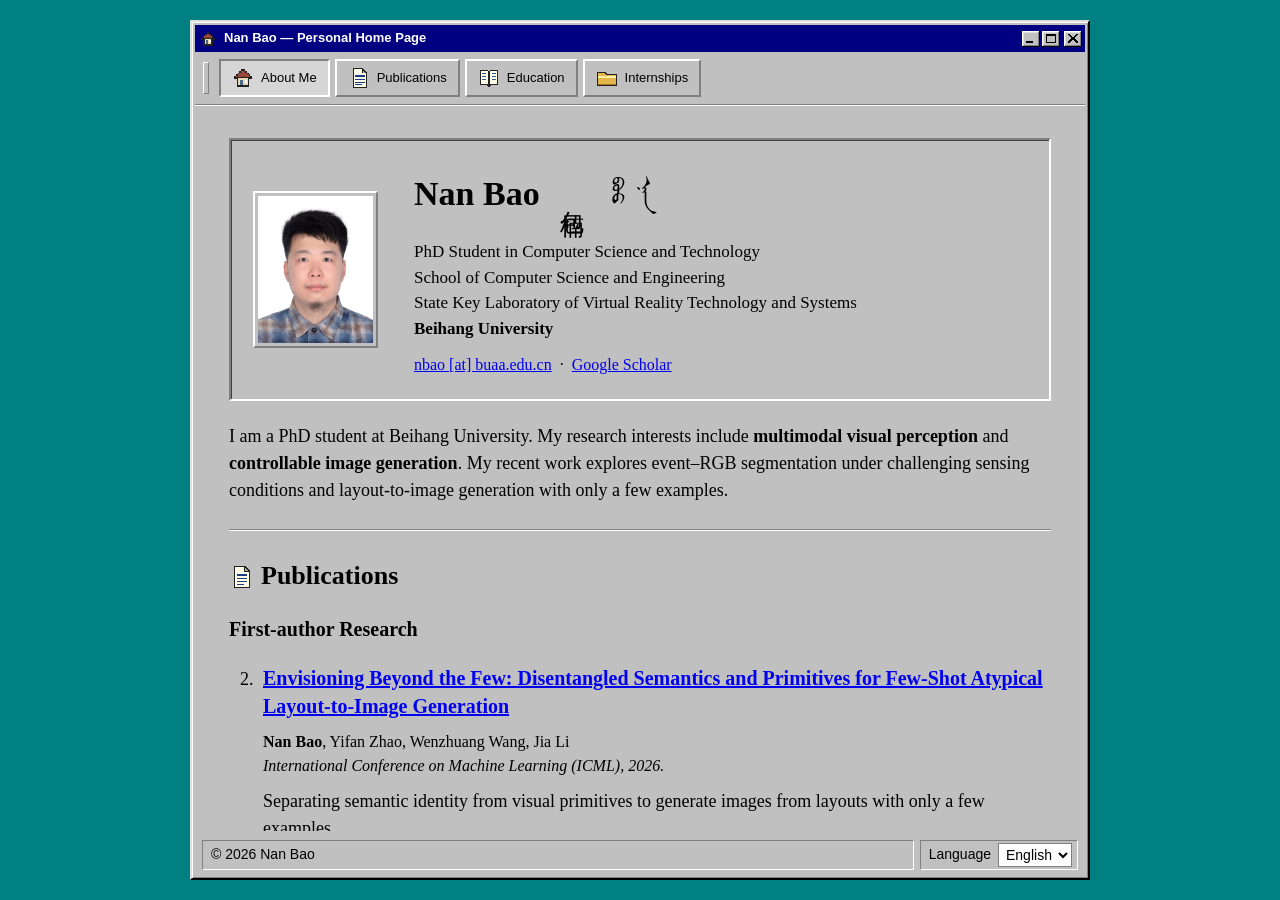
<file: index.html>
﻿<!doctype html>
<html lang="en">
<head>
<meta charset="utf-8">
<meta name="viewport" content="width=device-width, initial-scale=1">
<meta name="description" content="Nan Bao — computer vision research at Beihang University.">
<title>Nan Bao — Personal Home Page</title>
<link rel="icon" href="fav.ico">
<link rel="stylesheet" href="assets/site.css">
<link rel="stylesheet" href="assets/window.css">
<script src="assets/site.js" defer>
</script>
<link rel="canonical" href="https://about.nbao.tw/">
<link rel="alternate" hreflang="en" href="https://about.nbao.tw/">
<link rel="alternate" hreflang="zh-Hant" href="https://about.nbao.tw/zh/">
<link rel="alternate" hreflang="x-default" href="https://about.nbao.tw/">
</head>
<body id="top" class="is-horizontal">
<a class="skip-link" href="#about">Skip to content</a>
<svg xmlns="http://www.w3.org/2000/svg" class="icon-defs" aria-hidden="true">
<defs>
<symbol id="i-home" viewBox="0 0 24 24">
<path fill="#222" d="M2 10h2V8h2V6h2V4h2V2h4v2h2v2h2v2h2v2h2v3h-3v9H5v-9H2z"/>
<path fill="#98483b" d="M4 10h2V8h2V6h2V4h4v2h2v2h2v2h2v1H4z"/>
<path fill="#e8dbb5" d="M7 12h10v8H7z"/>
<path fill="#476b89" d="M9 14h3v6H9z"/>
<path fill="#fff" d="M14 14h2v3h-2z"/>
</symbol>
<symbol id="i-paper" viewBox="0 0 24 24">
<path fill="#222" d="M5 1h11l5 5v17H5z"/>
<path fill="#fffde8" d="M6 2h9v5h5v15H6z"/>
<path fill="#a8a8a8" d="M16 3v3h3z"/>
<path fill="#173d82" d="M8 9h10v2H8zm0 4h10v1H8zm0 3h10v1H8zm0 3h7v1H8z"/>
</symbol>
<symbol id="i-book" viewBox="0 0 24 24">
<path fill="#222" d="M2 3h8l2 2 2-2h8v17h-8l-2 2-2-2H2z"/>
<path fill="#fffde8" d="M3 4h7l1 1v14l-1-1H3zm11 0h7v14h-7l-1 1V5z"/>
<path fill="#315d91" d="M4 7h5v1H4zm0 3h5v1H4zm0 3h5v1H4zm11-6h5v1h-5zm0 3h5v1h-5zm0 3h5v1h-5z"/>
</symbol>
<symbol id="i-folder" viewBox="0 0 24 24">
<path fill="#222" d="M1 5h9l3 3h10v13H1z"/>
<path fill="#e3b64b" d="M2 6h7l3 3h10v11H2z"/>
<path fill="#fff0a0" d="M2 10h20v2H2z"/>
<path fill="#a27323" d="M2 19h20v1H2z"/>
</symbol>
<symbol id="i-mail" viewBox="0 0 24 24">
<path fill="#222" d="M1 5h22v15H1z"/>
<path fill="#fffde8" d="M2 6h20v13H2z"/>
<path fill="none" stroke="#666" d="m2 6 10 8L22 6M2 19l7-7m13 7-7-7"/>
<path fill="#c54b36" d="M18 7h3v4h-3z"/>
</symbol>
</defs>
</svg>
<div class="closed-state" hidden>
<p>Your browser kept this tab open.</p>
<button class="reopen-link" type="button">Reopen home page</button>
</div>
<section class="desktop-toy" aria-labelledby="toy-title" hidden>
<div class="titlebar">
<span id="toy-title">After Hours — Signal Recovery</span>
</div>
<div class="toy-content">
<p>Make every pixel green. Each click flips that pixel and its four neighbors.</p>
<div class="signal-board" role="group" aria-label="Signal recovery puzzle">
</div>
<div class="toy-status">
<span class="toy-moves">Moves: 0</span>
<span>4 × 4</span>
</div>
<div class="toy-actions">
<button class="task-button toy-reset" type="button">Reset</button>
<button class="task-button toy-new" type="button">New puzzle</button>
<button class="task-button toy-return" type="button">Restore window</button>
</div>
<p class="toy-result" role="status" aria-live="polite">
</p>
</div>
</section>
<div class="window" id="window">
<div class="titlebar">
<svg class="icon" aria-hidden="true">
<use href="#i-home">
</use>
</svg>
<span class="window-title">Nan Bao — Personal Home Page</span>
<div class="window-controls">
<button class="title-control minimize-window" type="button" title="Minimize" aria-label="Minimize home page">
<span class="control-glyph minimize-glyph" aria-hidden="true">
</span>
</button>
<button class="expand" type="button" aria-label="Maximize window" title="Maximize window" aria-pressed="false">
<span class="maximize-icon" aria-hidden="true">
</span>
</button>
<button class="title-control close-window" type="button" title="Close tab" aria-label="Close current browser tab">
<svg class="control-glyph close-glyph" viewBox="0 0 10 9" aria-hidden="true" shape-rendering="crispEdges">
<path fill="black" d="M0 0h2v1h1v1h1v1h2V2h1V1h1V0h2v1H9v1H8v1H7v2h1v1h1v1h1v2H8V8H7V7H6V6H4v1H3v1H2v1H0V7h1V6h1V5h1V3H2V2H1V1H0z"/>
</svg>
</button>
</div>
</div>
<nav aria-label="Page contents">
<a href="#about">
<svg class="icon" aria-hidden="true">
<use href="#i-home">
</use>
</svg>About Me</a>
<a href="#publications">
<svg class="icon" aria-hidden="true">
<use href="#i-paper">
</use>
</svg>Publications</a>
<a href="#education">
<svg class="icon" aria-hidden="true">
<use href="#i-book">
</use>
</svg>Education</a>
<a href="#experience">
<svg class="icon" aria-hidden="true">
<use href="#i-folder">
</use>
</svg>Internships</a>
</nav>
<div class="document">
<header id="about" class="masthead" aria-label="About Nan Bao">
<div class="profile">
<img class="portrait" src="images/portrait.jpg" alt="Nan Bao" width="150" height="188">
<div class="profile-info">
<div class="name">
<h1>Nan Bao</h1>
<span class="chinese" lang="zh-Hant">包楠</span>
<span class="mongolian" lang="mn-Mong">ᠪᠣᠣ ᠨᠠᠨ</span>
</div>

<p class="affiliation">PhD Student in Computer Science and Technology<br>School of Computer Science and Engineering<br>State Key Laboratory of Virtual Reality Technology and Systems<br>
<b>Beihang University</b>
</p>
<p class="contact-links">
<a href="#contact-email" data-email-user="nbao" data-email-domain="buaa.edu.cn">nbao [at] buaa.edu.cn</a> &nbsp;·&nbsp; <a href="https://scholar.google.com/citations?user=44MDFE8AAAAJ&amp;hl=en">Google Scholar</a>
</p>
</div>
</div>
<p class="intro">I am a PhD student at Beihang University. My research interests include <b>multimodal visual perception</b> and <b>controllable image generation</b>. My recent work explores event–RGB segmentation under challenging sensing conditions and layout-to-image generation with only a few examples.</p>
</header>
<hr>
<main>

<section id="publications" aria-labelledby="pub-heading">
<h2 id="pub-heading">
<svg class="icon" aria-hidden="true">
<use href="#i-paper">
</use>
</svg>Publications</h2>
<h3 class="research-group-title" id="first-author-heading">First-author Research</h3>
<ol class="papers" reversed>
<li>
<article>
<h3>
<a href="https://arxiv.org/abs/2605.31266">Envisioning Beyond the Few: Disentangled Semantics and Primitives for Few-Shot Atypical Layout-to-Image Generation</a>
</h3>
<p class="authors">
<b>Nan Bao</b>, Yifan Zhao, Wenzhuang Wang, Jia Li<br>
<i>International Conference on Machine Learning (ICML), 2026.</i>
</p>
<p class="description">Separating semantic identity from visual primitives to generate images from layouts with only a few examples.</p>
<p class="paper-links">[ <a href="https://arxiv.org/pdf/2605.31266">Paper</a> | <a href="https://github.com/iCVTEAM/DSP">Code</a> ]</p>
</article>
</li>
<li>
<article>
<h3>
<a href="https://arxiv.org/abs/2511.08269">Re-Coding for Uncertainties: Edge-Awareness Semantic Concordance for Resilient Event-RGB Segmentation</a>
</h3>
<p class="authors">
<b>Nan Bao</b>, Yifan Zhao, Lin Zhu, Jia Li<br>
<i>Advances in Neural Information Processing Systems (NeurIPS), 2025.</i>
</p>
<p class="description">Aligning event and RGB features through shared edge cues for resilient semantic segmentation in difficult conditions.</p>
<p class="paper-links">[ <a href="https://arxiv.org/pdf/2511.08269">Paper</a> | <a href="https://github.com/iCVTEAM/ESC">Code &amp; Datasets</a> ]</p>
</article>
</li>
</ol>
<div class="collaborative-group-horizontal" role="group" aria-labelledby="collaborative-heading">
<h3 class="research-group-title" id="collaborative-heading">Collaborative Research</h3>
<ol class="papers collaborative-papers" reversed>
<li>
<article>
<h3 lang="en">
<a href="https://arxiv.org/abs/2601.15475">Seeing through Light and Darkness: Sensor-Physics Grounded Deblurring HDR NeRF from Single-Exposure Images and Events</a>
</h3>
<p class="authors" lang="en">Yunshan Qi, Lin Zhu, <b>Nan Bao</b>, Yifan Zhao, Jia Li<br>
<i>IEEE/CVF Conference on Computer Vision and Pattern Recognition (CVPR), 2026.</i>
</p>
<p class="paper-links">[ <a href="https://arxiv.org/pdf/2601.15475">Paper</a> | <a href="https://icvteam.github.io/See-NeRF.html">Project</a> | <a href="https://github.com/iCVTEAM/See-NeRF">Code</a> ]</p>
</article>
</li>
<li>
<article>
<h3 lang="en">
<a href="https://arxiv.org/abs/2406.14360">Deblurring Neural Radiance Fields with Event-Driven Bundle Adjustment</a>
</h3>
<p class="authors" lang="en">Yunshan Qi, Lin Zhu, Yifan Zhao, <b>Nan Bao</b>, Jia Li<br>
<i>ACM International Conference on Multimedia (ACM MM), 2024.</i>
</p>
<p class="paper-links">[ <a href="https://arxiv.org/pdf/2406.14360">Paper</a> | <a href="https://icvteam.github.io/EBAD-NeRF.html">Project</a> | <a href="https://github.com/iCVTEAM/EBAD-NeRF">Code</a> ]</p>
</article>
</li>
</ol>
</div>
</section>
<hr>
<section id="education" aria-labelledby="edu-heading">
<h2 id="edu-heading">
<svg class="icon" aria-hidden="true">
<use href="#i-book">
</use>
</svg>Education</h2>
<table class="education" aria-label="Education history">
<tbody>
<tr>
<th scope="row">2024–present</th>
<td>
<b>Beihang University</b>
<br>PhD student in Computer Science and Technology</td>
</tr>
<tr>
<th scope="row">2023–2024</th>
<td>
<b>Beihang University</b>
<br>Master’s studies in Software Engineering</td>
</tr>
<tr>
<th scope="row">2018–2022</th>
<td>
<b>Beihang University</b>
<br>Bachelor’s degree in Computer Science and Technology</td>
</tr>
</tbody>
</table>
</section>
<section id="experience" aria-labelledby="exp-heading">
<h2 id="exp-heading">
<svg class="icon" aria-hidden="true">
<use href="#i-folder">
</use>
</svg>Internships</h2>
<table class="education" aria-label="Internship history">
<tbody>
<tr>
<th scope="row">2022–2023</th>
<td>
<b>National Education Examinations Authority</b>
<br>Internship, September 2022 – August 2023</td>
</tr>
<tr>
<th scope="row">2021–2022</th>
<td>
<b>SenseTime</b>
<br>Internship, December 2021 – September 2022</td>
</tr>
</tbody>
</table>
</section>

</main>
<hr>
<footer>
<p class="return">
<a href="#top">Back to top</a>
</p>
<address>
<a class="mail-link" href="#contact-email" data-email-user="nbao" data-email-domain="buaa.edu.cn">
<svg class="icon" aria-hidden="true">
<use href="#i-mail">
</use>
</svg>Write to Nan Bao</a>
</address>
</footer>
</div>
<div class="statusbar">
<span class="copyright" id="contact-email">© 2026 Nan Bao</span>
<div class="edition-control">
<label for="edition-select">Language</label>
<select id="edition-select" aria-label="Language">
</select>
<noscript>
<p>
<a href="zh/">中文</a>
</p>
</noscript>
</div>
</div>
</div>
<button class="minimized-titlebar" type="button" aria-label="Restore minimized home page window" title="Restore window" hidden>
<span>Nan Bao — minimized</span>
<span class="mini-restore-frame" aria-hidden="true">
</span>
</button>
</body>
</html>
</file>
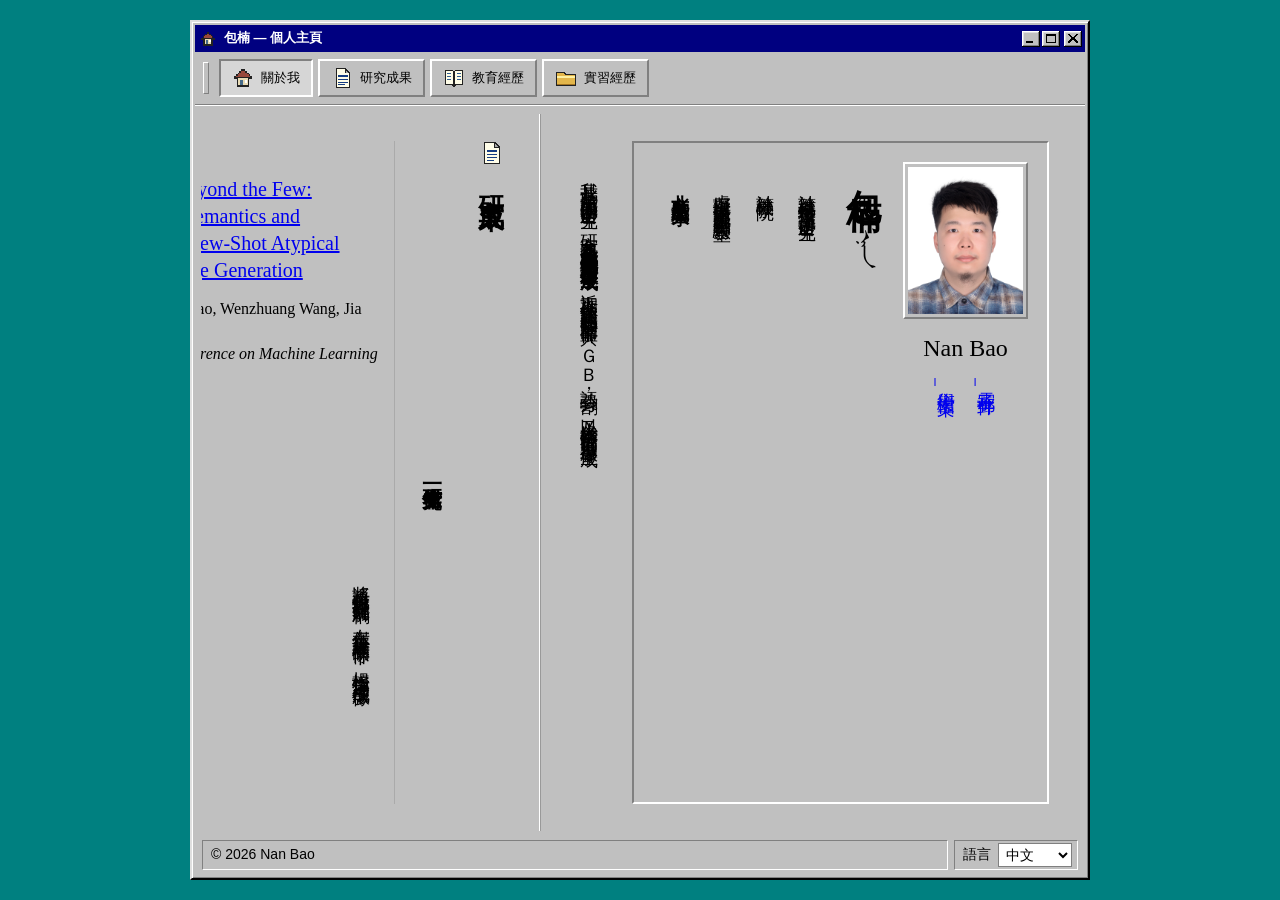
<file: zh/index.html>
﻿<!doctype html>
<html lang="zh-Hant">
<head>
<meta charset="utf-8">
<meta name="viewport" content="width=device-width, initial-scale=1">
<meta name="description" content="包楠，北京航空航天大學博士研究生，研究多模態視覺感知與可控影像生成。">
<title>包楠 — 個人主頁</title>
<link rel="icon" href="../fav.ico">
<link rel="stylesheet" href="../assets/vertical.css">
<link rel="stylesheet" href="../assets/window.css">
<script src="../assets/site.js" defer>
</script>
<link rel="canonical" href="https://about.nbao.tw/zh/">
<link rel="alternate" hreflang="en" href="https://about.nbao.tw/">
<link rel="alternate" hreflang="zh-Hant" href="https://about.nbao.tw/zh/">
<link rel="alternate" hreflang="x-default" href="https://about.nbao.tw/">
</head>
<body id="top" class="is-vertical">
<a class="skip-link" href="#about">跳至主頁內容</a>
<svg xmlns="http://www.w3.org/2000/svg" class="icon-defs" aria-hidden="true">
<defs>
<symbol id="i-home" viewBox="0 0 24 24">
<path fill="#222" d="M2 10h2V8h2V6h2V4h2V2h4v2h2v2h2v2h2v2h2v3h-3v9H5v-9H2z"/>
<path fill="#98483b" d="M4 10h2V8h2V6h2V4h4v2h2v2h2v2h2v1H4z"/>
<path fill="#e8dbb5" d="M7 12h10v8H7z"/>
<path fill="#476b89" d="M9 14h3v6H9z"/>
<path fill="#fff" d="M14 14h2v3h-2z"/>
</symbol>
<symbol id="i-paper" viewBox="0 0 24 24">
<path fill="#222" d="M5 1h11l5 5v17H5z"/>
<path fill="#fffde8" d="M6 2h9v5h5v15H6z"/>
<path fill="#a8a8a8" d="M16 3v3h3z"/>
<path fill="#173d82" d="M8 9h10v2H8zm0 4h10v1H8zm0 3h10v1H8zm0 3h7v1H8z"/>
</symbol>
<symbol id="i-book" viewBox="0 0 24 24">
<path fill="#222" d="M2 3h8l2 2 2-2h8v17h-8l-2 2-2-2H2z"/>
<path fill="#fffde8" d="M3 4h7l1 1v14l-1-1H3zm11 0h7v14h-7l-1 1V5z"/>
<path fill="#315d91" d="M4 7h5v1H4zm0 3h5v1H4zm0 3h5v1H4zm11-6h5v1h-5zm0 3h5v1h-5zm0 3h5v1h-5z"/>
</symbol>
<symbol id="i-folder" viewBox="0 0 24 24">
<path fill="#222" d="M1 5h9l3 3h10v13H1z"/>
<path fill="#e3b64b" d="M2 6h7l3 3h10v11H2z"/>
<path fill="#fff0a0" d="M2 10h20v2H2z"/>
<path fill="#a27323" d="M2 19h20v1H2z"/>
</symbol>
<symbol id="i-mail" viewBox="0 0 24 24">
<path fill="#222" d="M1 5h22v15H1z"/>
<path fill="#fffde8" d="M2 6h20v13H2z"/>
<path fill="none" stroke="#666" d="m2 6 10 8L22 6M2 19l7-7m13 7-7-7"/>
<path fill="#c54b36" d="M18 7h3v4h-3z"/>
</symbol>
</defs>
</svg>
<div class="closed-state" hidden>
<p>瀏覽器保留了這個分頁。</p>
<button class="reopen-link" type="button">重新開啟主頁</button>
</div>
<section class="desktop-toy" aria-labelledby="toy-title" hidden>
<div class="titlebar">
<span id="toy-title">休息一下 — 訊號復原</span>
</div>
<div class="toy-content">
<p>讓所有格子亮起。點擊格子會翻轉自身及上下左右相鄰的格子。</p>
<div class="signal-board" role="group" aria-label="訊號復原遊戲">
</div>
<div class="toy-status">
<span class="toy-moves">步數：0</span>
<span>4 × 4</span>
</div>
<div class="toy-actions">
<button class="task-button toy-reset" type="button">重設</button>
<button class="task-button toy-new" type="button">換一題</button>
<button class="task-button toy-return" type="button">還原視窗</button>
</div>
<p class="toy-result" role="status" aria-live="polite">
</p>
</div>
</section>
<div class="window" id="window">
<div class="titlebar">
<svg class="icon" aria-hidden="true">
<use href="#i-home">
</use>
</svg>
<span class="window-title">包楠 — 個人主頁</span>
<div class="window-controls">
<button class="title-control minimize-window" type="button" title="最小化" aria-label="最小化主頁視窗">
<span class="control-glyph minimize-glyph" aria-hidden="true">
</span>
</button>
<button class="expand" type="button" aria-label="Maximize window" title="Maximize window" aria-pressed="false">
<span class="maximize-icon" aria-hidden="true">
</span>
</button>
<button class="title-control close-window" type="button" title="關閉分頁" aria-label="關閉目前瀏覽器分頁">
<svg class="control-glyph close-glyph" viewBox="0 0 10 9" aria-hidden="true" shape-rendering="crispEdges">
<path fill="black" d="M0 0h2v1h1v1h1v1h2V2h1V1h1V0h2v1H9v1H8v1H7v2h1v1h1v1h1v2H8V8H7V7H6V6H4v1H3v1H2v1H0V7h1V6h1V5h1V3H2V2H1V1H0z"/>
</svg>
</button>
</div>
</div>
<nav aria-label="頁面目錄">
<a href="#about">
<svg class="icon" aria-hidden="true">
<use href="#i-home">
</use>
</svg>關於我</a>
<a href="#publications">
<svg class="icon" aria-hidden="true">
<use href="#i-paper">
</use>
</svg>研究成果</a>
<a href="#education">
<svg class="icon" aria-hidden="true">
<use href="#i-book">
</use>
</svg>教育經歷</a>
<a href="#experience">
<svg class="icon" aria-hidden="true">
<use href="#i-folder">
</use>
</svg>實習經歷</a>
</nav>
<div class="document vertical-reader" tabindex="0" aria-label="豎排內容，由右向左橫向捲動">
<div class="scrollbook">
<header id="about" class="leaf about-leaf" aria-label="關於包楠">
<div class="v-profile">
<div class="photo-column">
<img class="portrait" src="../images/portrait.jpg" alt="包楠的照片" width="125" height="157">
<p lang="en">Nan Bao</p>
<div class="vertical-contact">
<a href="#contact-email" data-email-user="nbao" data-email-domain="buaa.edu.cn">電子郵件</a>
<a href="https://scholar.google.com/citations?user=44MDFE8AAAAJ&amp;hl=en">學術檔案</a>
</div>
</div>
<div class="v-identity">
<h1>包楠</h1>
<span class="mongolian" lang="mn-Mong">ᠪᠣᠣ ᠨᠠᠨ</span>
</div>
<div class="v-affiliation">
<p>計算機科學與技術專業・博士研究生</p>
<p>計算機學院</p>
<p>虛擬現實技術與系統國家重點實驗室</p>
<p>
<b>北京航空航天大學</b>
</p>
</div>
</div>
<div class="v-intro">
<p>我是北京航空航天大學的博士研究生，研究方向包括<b>多模態視覺感知</b>與<b>可控影像生成</b>。近期工作聚焦於困難感知條件下的事件與ＲＧＢ語義分割，以及少樣本條件下的佈局引導影像生成。</p>
</div>
</header>
<section id="publications" class="leaf research-leaf" aria-labelledby="pub-heading">
<h2 id="pub-heading">
<svg class="icon" aria-hidden="true">
<use href="#i-paper">
</use>
</svg>
<span class="heading-text">研究成果</span>
</h2>
<div class="first-author-group" role="group" aria-labelledby="first-author-heading">
<h3 class="research-group-title" id="first-author-heading">第一作者研究</h3>
<div class="paper-shelf">
<article class="paper-card">
<p class="paper-number" aria-label="論文二">2.</p>
<h3 lang="en">
<a href="https://arxiv.org/abs/2605.31266">Envisioning Beyond the Few: Disentangled Semantics and Primitives for Few-Shot Atypical Layout-to-Image Generation</a>
</h3>
<p class="authors" lang="en">
<b>Nan Bao</b>, Yifan Zhao, Wenzhuang Wang, Jia Li<br>
<i>International Conference on Machine Learning (ICML), 2026.</i>
</p>
<p class="description">將語義身分與視覺基元解耦，在僅有少量樣本的條件下，根據指定佈局生成影像。</p>
<p class="paper-links">[ <a href="https://arxiv.org/pdf/2605.31266">論文</a> | <a href="https://github.com/iCVTEAM/DSP">程式碼</a> ]</p>
</article>
<article class="paper-card">
<p class="paper-number" aria-label="論文一">1.</p>
<h3 lang="en">
<a href="https://arxiv.org/abs/2511.08269">Re-Coding for Uncertainties: Edge-Awareness Semantic Concordance for Resilient Event-RGB Segmentation</a>
</h3>
<p class="authors" lang="en">
<b>Nan Bao</b>, Yifan Zhao, Lin Zhu, Jia Li<br>
<i>Advances in Neural Information Processing Systems (NeurIPS), 2025.</i>
</p>
<p class="description">利用共享的邊緣線索對齊事件與ＲＧＢ特徵，提升困難感知條件下語義分割的穩健性。</p>
<p class="paper-links">[ <a href="https://arxiv.org/pdf/2511.08269">論文</a> | <a href="https://github.com/iCVTEAM/ESC">程式碼與資料集</a> ]</p>
</article>
</div>
</div>
<div class="collaborative-group" role="group" aria-labelledby="collaborative-heading">
<h3 class="research-group-title" id="collaborative-heading">合作研究</h3>
<div class="collaborative-shelf">
<article class="paper-card collaboration-card">
<p class="paper-number">2.</p>
<h3 lang="en">
<a href="https://arxiv.org/abs/2601.15475">Seeing through Light and Darkness: Sensor-Physics Grounded Deblurring HDR NeRF from Single-Exposure Images and Events</a>
</h3>
<p class="authors" lang="en">Yunshan Qi, Lin Zhu, <b>Nan Bao</b>, Yifan Zhao, Jia Li<br>
<i>IEEE/CVF Conference on Computer Vision and Pattern Recognition (CVPR), 2026.</i>
</p>
<p class="paper-links">[ <a href="https://arxiv.org/pdf/2601.15475">論文</a> | <a href="https://icvteam.github.io/See-NeRF.html">專案頁面</a> | <a href="https://github.com/iCVTEAM/See-NeRF">程式碼</a> ]</p>
</article>
<article class="paper-card collaboration-card">
<p class="paper-number">1.</p>
<h3 lang="en">
<a href="https://arxiv.org/abs/2406.14360">Deblurring Neural Radiance Fields with Event-Driven Bundle Adjustment</a>
</h3>
<p class="authors" lang="en">Yunshan Qi, Lin Zhu, Yifan Zhao, <b>Nan Bao</b>, Jia Li<br>
<i>ACM International Conference on Multimedia (ACM MM), 2024.</i>
</p>
<p class="paper-links">[ <a href="https://arxiv.org/pdf/2406.14360">論文</a> | <a href="https://icvteam.github.io/EBAD-NeRF.html">專案頁面</a> | <a href="https://github.com/iCVTEAM/EBAD-NeRF">程式碼</a> ]</p>
</article>
</div>
</div>
</section>
<section id="education" class="leaf history-leaf" aria-labelledby="edu-heading">
<h2 id="edu-heading">
<svg class="icon" aria-hidden="true">
<use href="#i-book">
</use>
</svg>
<span class="heading-text">教育經歷</span>
</h2>
<div class="v-history">
<article>
<h3>北京航空航天大學</h3>
<p>計算機科學與技術專業　博士研究生</p>
<p>二〇二四年九月至今</p>
</article>
<article>
<h3>北京航空航天大學</h3>
<p>軟件工程專業　碩士研究生</p>
<p>二〇二三年九月至二〇二四年八月</p>
</article>
<article>
<h3>北京航空航天大學</h3>
<p>計算機科學與技術專業　學士</p>
<p>二〇一八年九月至二〇二二年六月</p>
</article>
</div>
</section>
<section id="experience" class="leaf experience-leaf" aria-labelledby="exp-heading">
<h2 id="exp-heading">
<svg class="icon" aria-hidden="true">
<use href="#i-folder">
</use>
</svg>
<span class="heading-text">實習經歷</span>
</h2>
<div class="v-history">
<article>
<h3>教育部教育考試院</h3>
<p>實習</p>
<p>二〇二二年九月至二〇二三年八月</p>
</article>
<article>
<h3>商湯科技</h3>
<p>實習</p>
<p>二〇二一年十二月至二〇二二年九月</p>
</article>
</div>
</section>
<footer class="leaf closing-leaf" aria-label="聯絡方式">
<p class="return">
<a href="#top">返回開頭</a>
</p>
<a class="closing-mail" href="#contact-email" data-email-user="nbao" data-email-domain="buaa.edu.cn">
<svg class="icon" aria-hidden="true">
<use href="#i-mail">
</use>
</svg>
<span>寫信給包楠</span>
</a>
</footer>
</div>
</div>
<div class="statusbar">
<span class="copyright" id="contact-email">© 2026 Nan Bao</span>
<div class="edition-control">
<label for="edition-select">語言</label>
<select id="edition-select" aria-label="切換語言">
</select>
<noscript>
<p>
<a href="../">English</a>
</p>
</noscript>
</div>
</div>
</div>
<button class="minimized-titlebar" type="button" aria-label="還原已最小化的主頁視窗" title="還原視窗" hidden>
<span>包楠 — 已最小化</span>
<span class="mini-restore-frame" aria-hidden="true">
</span>
</button>
</body>
</html>
</file>
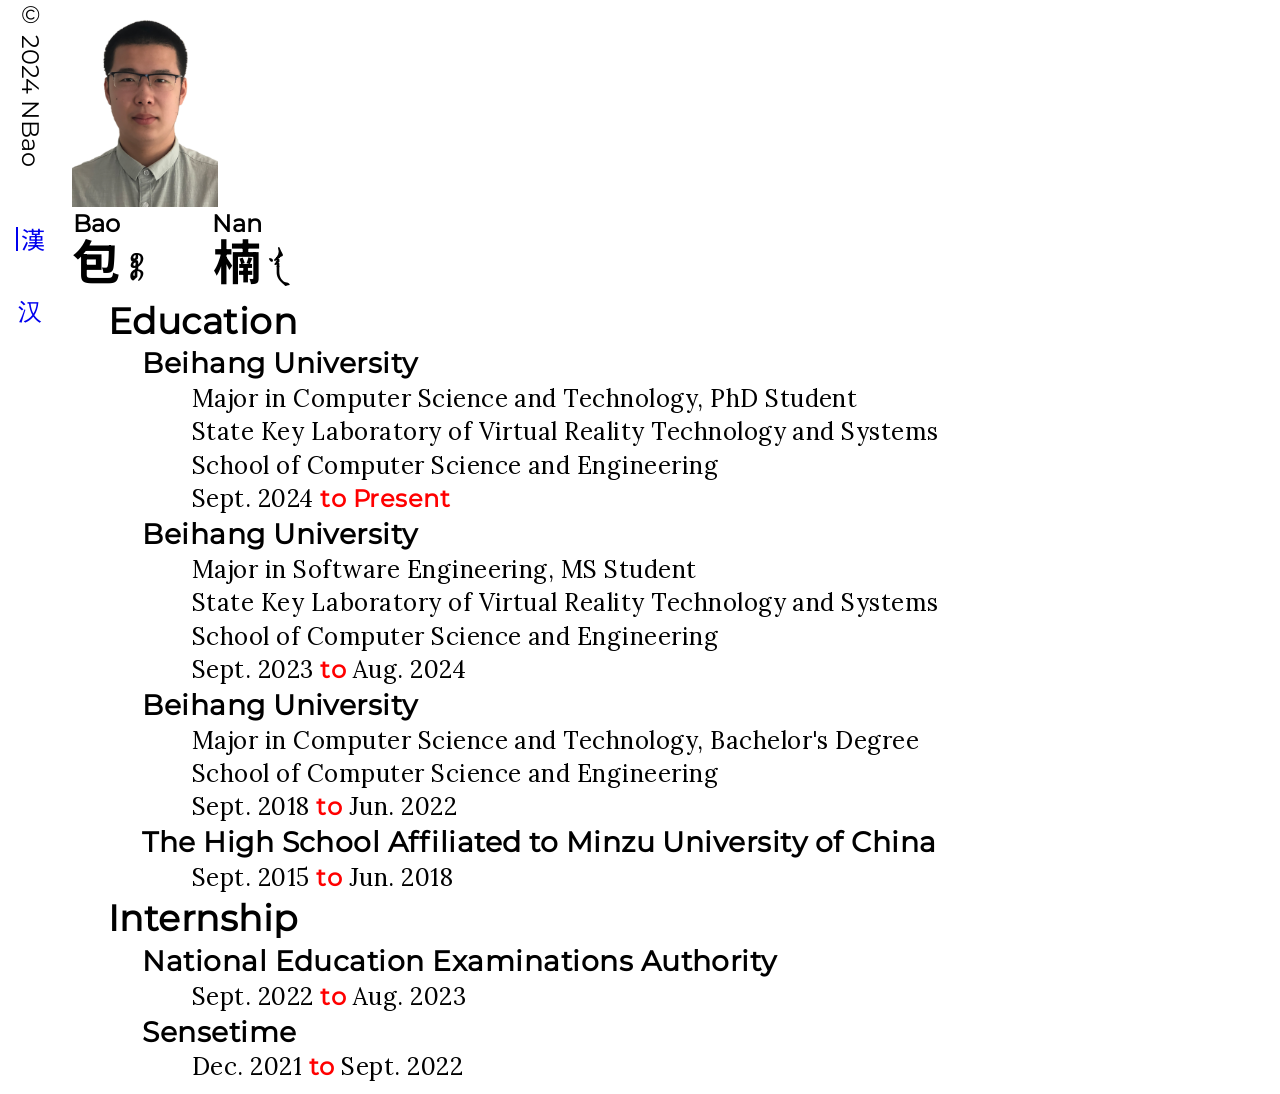
<file: en.html>
﻿<head>
<title>Bao Nan</title>
<link rel="icon" href="fav.ico">
<link rel="stylesheet" href="https://fonts.googleapis.com/css?family=Noto+Sans+SC:100,300,400,500,700,900">
<link rel="stylesheet" href="https://fonts.googleapis.com/css?family=Noto+Serif+SC:100,300,400,500,700,900">
<link rel="stylesheet" href="https://fonts.googleapis.com/css?family=Noto+Sans+TC:100,300,400,500,700,900">
<link rel="stylesheet" href="https://fonts.googleapis.com/css?family=Noto+Serif+TC:100,300,400,500,700,900">
<link rel="stylesheet" href="https://fonts.googleapis.com/css?family=Noto+Sans+KR:100,300,400,500,700,900">
<link rel="stylesheet" href="https://fonts.googleapis.com/css?family=Noto+Serif+KR:100,300,400,500,700,900">
<script>
    loadCSS("https://fonts.googleapis.com/css2?family=Material+Icons");
</script>
<link rel="stylesheet" href="https://cdn.staticfile.org/font-awesome/4.7.0/css/font-awesome.css">

<style type="text/css">
    
    @font-face {
        font-family: 'Lora';
        font-style: normal;
        font-weight: 400;
        src: url('webfonts/Lora.woff2') format('woff');
        unicode-range: U+0000-00FF, U+0131, U+0152-0153, U+02BB-02BC, U+02C6, U+02DA, U+02DC, U+2000-206F, U+2074, U+20AC, U+2122, U+2191, U+2193, U+2212, U+2215, U+FEFF, U+FFFD;
    }
    @font-face {
        font-family: 'Montserrat';
        font-style: normal;
        font-weight: 400;
        src: local('Montserrat Regular'), local('Montserrat-Regular'), url('webfonts/Montserrat.woff2') format('woff2');
        unicode-range: U+0000-00FF, U+0131, U+0152-0153, U+02BB-02BC, U+02C6, U+02DA, U+02DC, U+2000-206F, U+2074, U+20AC, U+2122, U+2191, U+2193, U+2212, U+2215, U+FEFF, U+FFFD;
    }
    @font-face {
        font-family: 'Hawang';
        font-style: normal;
        font-weight: 400;
        src: url('webfonts/MHW8200.woff2') format('woff2');
        unicode-range: U+1800-18AF;
    }

    body { 
        writing-mode: horizontal-tb; 
        margin-left: 48px;
        letter-spacing: 0.02em;
        zoom: 1.5;
        font-family: "Montserrat", 'Noto Sans KR', 'Hawang';
    }
    h1 {
        margin-top: 0.1em;
        margin-bottom: 0.1em;
    }
    h2 {
        text-indent: 1em; 
        margin-top: 0.1em;
        margin-bottom: 0.1em;
    }
    h3 {
        text-indent: 2.5em; 
        margin-top: 0.1em;
        margin-bottom: 0.1em;
    }
    p {
        text-indent: 5em; 
        font-family:  "Lora", 'Noto Serif KR';
        font-weight: 500;
        margin-top: 0.1em;
        margin-bottom: 0.1em;
    }
    span.mongolian {
        display:inline-block; 
        writing-mode: vertical-lr;
        vertical-align:middle;
        font-size:0.5em;
        line-height: 0.25em;
    }
    span.zhi {
        color: red;
        font-family: "Montserrat", 'Noto Sans KR';
        font-weight: bold;
    }
    footer {
        writing-mode: vertical-rl; 
        letter-spacing: 0em;
        width: 40px; /*设定footer高度*/
        position: fixed; /*设定footer绝对位置在底部*/
        left: 0;
        bottom: 0;
        height: 100%; /*展开footer宽度*/
        background-color: white;
        line-height: 40px;
        margin-top: -40px;
    }
</style>
</head>

<body>
    <img src="images/self.jpg" alt="self" height="130px">
    <span style="letter-spacing: 0em;">
    <h1>
    <ruby style="ruby-position: over;"><rb>包</rb><rt>Bao</rt></ruby>
    <span class="mongolian">ᠪᠣᠣ</span>
    　
    <ruby style="ruby-position: over;"><rb>楠</rb><rt>Nan</rt></ruby>
    <span class="mongolian">ᠨᠠᠨ</span>
    </h1>
    </span>
        <h2>Education</h2>
            <h3>Beihang University</h3>
            <p>Major in Computer Science and Technology, PhD Student</p>
            <p>State Key Laboratory of Virtual Reality Technology and Systems</p>
            <p>School of Computer Science and Engineering</p>
            <p>Sept. 2024<span class="zhi"> to Present</span></p>
            <h3>Beihang University</h3>
            <p>Major in Software Engineering, MS Student</p>
            <p>State Key Laboratory of Virtual Reality Technology and Systems</p>
            <p>School of Computer Science and Engineering</p>
            <p>Sept. 2023<span class="zhi"> to </span>Aug. 2024</p>
            <h3>Beihang University</h3>
            <p>Major in Computer Science and Technology, Bachelor's Degree</p>
            <p>School of Computer Science and Engineering</p>
            <p>Sept. 2018<span class="zhi"> to </span>Jun. 2022</p>
            <h3>The High School Affiliated to Minzu University of China</h3>
            <p>Sept. 2015<span class="zhi"> to </span>Jun. 2018</p>
        <h2>Internship</h2>
            <h3>National Education Examinations Authority</h3>
            <p>Sept. 2022<span class="zhi"> to </span>Aug. 2023</p>
            <h3>Sensetime</h3>
            <p>Dec. 2021<span class="zhi"> to </span>Sept. 2022</p>
</body>

<footer>
    © 2024 NBao　
    <i class="fa fa-language"></i>　
    <a href="./">漢</a>&emsp;
    <a href="zh-Hans">汉</a>
</footer>
</file>
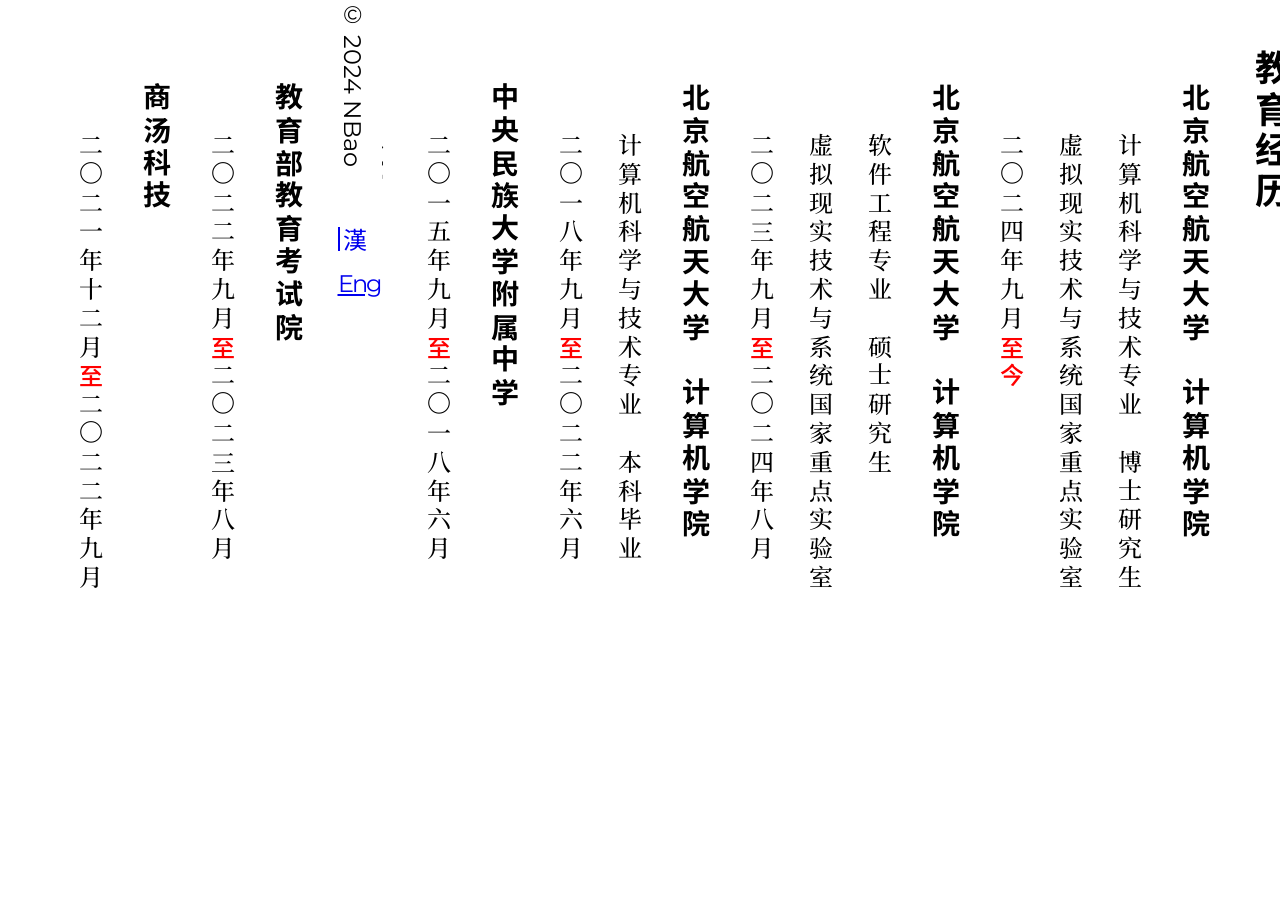
<file: zh-Hans.html>
﻿<head>
<title>包楠</title>
<link rel="icon" href="fav.ico">
<link rel="stylesheet" href="https://fonts.googleapis.com/css?family=Noto+Sans+SC:100,300,400,500,700,900">
<link rel="stylesheet" href="https://fonts.googleapis.com/css?family=Noto+Serif+SC:100,300,400,500,700,900">
<link rel="stylesheet" href="https://fonts.googleapis.com/css?family=Noto+Sans+TC:100,300,400,500,700,900">
<link rel="stylesheet" href="https://fonts.googleapis.com/css?family=Noto+Serif+TC:100,300,400,500,700,900">
<link rel="stylesheet" href="https://fonts.googleapis.com/css?family=Noto+Sans+KR:100,300,400,500,700,900">
<link rel="stylesheet" href="https://fonts.googleapis.com/css?family=Noto+Serif+KR:100,300,400,500,700,900">
<script>
    loadCSS("https://fonts.googleapis.com/css2?family=Material+Icons");
</script>
<link rel="stylesheet" href="https://cdn.staticfile.org/font-awesome/4.7.0/css/font-awesome.css">

<style type="text/css">

    @font-face {
        font-family: 'Lora';
        font-style: normal;
        font-weight: 400;
        src: url('webfonts/Lora.woff2') format('woff');
        unicode-range: U+0000-00FF, U+0131, U+0152-0153, U+02BB-02BC, U+02C6, U+02DA, U+02DC, U+2000-206F, U+2074, U+20AC, U+2122, U+2191, U+2193, U+2212, U+2215, U+FEFF, U+FFFD;
    }
    @font-face {
        font-family: 'Montserrat';
        font-style: normal;
        font-weight: 400;
        src: local('Montserrat Regular'), local('Montserrat-Regular'), url('webfonts/Montserrat.woff2') format('woff2');
        unicode-range: U+0000-00FF, U+0131, U+0152-0153, U+02BB-02BC, U+02C6, U+02DA, U+02DC, U+2000-206F, U+2074, U+20AC, U+2122, U+2191, U+2193, U+2212, U+2215, U+FEFF, U+FFFD;
    }
    @font-face {
        font-family: 'Hawang';
        font-style: normal;
        font-weight: 400;
        src: url('webfonts/MHW8200.woff2') format('woff2');
        unicode-range: U+1800-18AF;
    }

    body {
        writing-mode: vertical-rl;
        zoom: 1.5;
        letter-spacing: 0.2em;
        font-family: "Montserrat", 'Noto Sans SC', 'Hawang';
        margin-left: 48px;
    }
    h2 { text-indent: 1em; }
    h3 { text-indent: 2.5em; }
    p {
        text-indent: 5em;
        font-family:  "Lora", 'Noto Serif SC';
        font-weight: 500;
    }
    span.english {
        display:inline-block;
        writing-mode: horizontal-tb;
        vertical-align:middle;
        font-size:0.5em;
        line-height: 0.25em;
    }
    span.zhi {
        color: red;
        font-family: "Montserrat", 'Noto Sans SC';
    }
    footer {
        letter-spacing: 0em;
        width: 40px; /*设定footer高度*/
        position: fixed; /*设定footer绝对位置在底部*/
        left: 0;
        bottom: 0;
        height: 100%; /*展开footer宽度*/
        background-color: white;
        line-height: 40px;
        margin-top: -40px;
    }
</style>
</head>

<body>
    <img src="images/self.jpg" alt="self" height="130px">
    <span style="letter-spacing: 0em;">
    <h1>
        <span class="english">Bao&ensp;&thinsp;</span>
        <ruby style="ruby-position: over;"><rb>包</rb><rt>ᠪᠣᠣ</rt></ruby>
        　
        <span class="english">Nan&ensp;&thinsp;</span>
        <ruby style="ruby-position: over;"><rb>楠</rb><rt>ᠨᠠᠨ</rt></ruby>
    </h1>
    </span>
        <h2>教育经历</h2>
            <h3>北京航空航天大学　计算机学院</h3>
            <p>计算机科学与技术专业　博士研究生</p>
            <p>虚拟现实技术与系统国家重点实验室</p>
            <p>二〇二四年九月<span class="zhi">至今</span></p>
            <h3>北京航空航天大学　计算机学院</h3>
            <p>软件工程专业　硕士研究生</p>
            <p>虚拟现实技术与系统国家重点实验室</p>
            <p>二〇二三年九月<span class="zhi">至</span>二〇二四年八月</p>
            <h3>北京航空航天大学　计算机学院</h3>
            <p>计算机科学与技术专业　本科毕业</p>
            <p>二〇一八年九月<span class="zhi">至</span>二〇二二年六月</p>
            <h3>中央民族大学附属中学</h3>
            <p>二〇一五年九月<span class="zhi">至</span>二〇一八年六月</p>
        <h2>实习经历</h2>
            <h3>教育部教育考试院</h3>
            <p>二〇二二年九月<span class="zhi">至</span>二〇二三年八月</p>
            <h3>商汤科技</h3>
            <p>二〇二一年十二月<span class="zhi">至</span>二〇二二年九月</p>
</body>

<footer>
    © 2024 NBao　
    <i class="fa fa-language"></i>　
    <a href="./">漢</a>&emsp;
    <span class="english" style="vertical-align:text-bottom;font-size: 1em; letter-spacing: -0.08em;">
    <a href="en">Eng</a>
    </span>
</footer>
</file>
<file: assets/site.css>
﻿/* Base layout and Windows 95 theme */
@font-face{font-family:Hawang;src:url('../webfonts/MHW8200.woff2') format('woff2');font-display:swap}
*{box-sizing:border-box}html{scroll-padding-top:20px}body{margin:0;background:#008080;color:#000;font:18px/1.5 "Times New Roman",Times,serif}a:link{color:#0000ee}a:visited{color:#551a8b}a:active{color:red}a:focus-visible,button:focus-visible{outline:2px dotted #000;outline-offset:3px}
.window{max-width:980px;margin:30px auto;padding:4px;background:#c0c0c0;border:2px solid;border-color:#fff #202020 #202020 #fff;box-shadow:1px 1px 0 #000}
.titlebar{background:linear-gradient(90deg,#000080,#1084d0);color:white;min-height:31px;display:flex;align-items:center;gap:8px;padding:3px 4px 3px 7px;font:bold 15px/1.3 Tahoma,Arial,sans-serif}
.titlebar .icon{width:20px;height:20px;margin:0}.window-title{flex:1}.expand{background:#c0c0c0;color:#000;border:2px solid;border-color:#fff #333 #333 #fff;width:25px;height:24px;display:grid;place-items:center;cursor:pointer;flex-shrink:0}.expand:active{border-color:#333 #fff #fff #333}.maximize-icon{width:12px;height:11px;border:1px solid #000;border-top-width:3px}.window.expanded{max-width:none;margin:8px}
nav{display:flex;gap:5px;padding:9px 10px 10px;border-bottom:1px solid #808080;box-shadow:0 1px 0 #fff;align-items:stretch}
nav:before{content:'';width:4px;border:1px solid;border-color:#fff #808080 #808080 #fff;margin:3px 5px 3px 0;flex-shrink:0}
nav a:link,nav a:visited{min-width:99px;display:flex;flex-direction:column;align-items:center;justify-content:center;gap:4px;text-decoration:none;color:#000;background:#c0c0c0;border:2px solid;border-color:#fff #808080 #808080 #fff;padding:7px 11px;font:15px/1.3 Tahoma,Arial,sans-serif}
nav a:hover{background:#d2d2d2}nav a:active,nav a[aria-current="location"]{border-color:#808080 #fff #fff #808080;background:#d6d6d6}nav .icon{width:28px;height:28px;margin:0}
.icon{display:inline-block;width:24px;height:24px;vertical-align:-5px;margin-right:8px;shape-rendering:crispEdges}.icon-defs{position:absolute;width:0;height:0;overflow:hidden}
.document{margin:12px 9px 9px;background:#e8e8e8;border:2px solid;border-color:#808080 #fff #fff #808080;box-shadow:inset 1px 1px #333;padding:28px 34px}
h1,h2,h3,p{margin:0}h1{font-size:34px;line-height:1.2}h2{font-size:26px;margin:25px 0 16px}h3{font-size:20px;line-height:1.4}p{margin:12px 0}hr{height:2px;border:0;border-top:1px solid #808080;border-bottom:1px solid #fff;margin:25px 0}
.profile{display:grid;grid-template-columns:135px minmax(0,1fr);gap:26px;align-items:center;background:#c0c0c0;border:2px solid;border-color:#808080 #fff #fff #808080;padding:20px;margin-bottom:22px}
.portrait{display:block;width:125px;height:157px;object-fit:cover;object-position:center 30%;padding:3px;background:#c0c0c0;border:2px solid;border-color:#fff #808080 #808080 #fff}
.profile-info{min-width:0}.name{display:flex;align-items:center;gap:18px;margin-bottom:12px}.chinese{writing-mode:vertical-rl;font-size:24px;letter-spacing:3px;line-height:1.1}.mongolian{font-family:Hawang,serif;writing-mode:vertical-lr;font-size:24px;line-height:1.15;height:65px}.affiliation{margin:0;font-size:17px}.contact-links{font-size:17px;overflow-wrap:anywhere;margin-bottom:0}.intro{margin:0}
.papers{padding-left:29px;margin:0}.papers>li{padding-left:5px;margin-bottom:27px}.authors,.description,.paper-links{margin:10px 0}.education{width:100%;border-collapse:collapse}.education th,.education td{padding:8px 15px 8px 0;text-align:left;vertical-align:top}.education th{font-weight:400;white-space:nowrap;width:145px}.return{margin:25px 0 0}footer{text-align:center}footer p{margin:12px 0}address{font-style:normal}.mail-link{display:inline-flex;align-items:center;gap:8px}.mail-link .icon{margin:0}
.statusbar{display:flex;gap:5px;margin:0 9px 5px;font:14px/1.4 Tahoma,Arial,sans-serif}.statusbar span{padding:4px 8px;border:1px solid;border-color:#808080 #fff #fff #808080}.statusbar span:first-child{flex:1}.statusbar span:last-child{min-width:120px}
@media(max-width:1000px){.window{margin:18px}}
@media(max-width:600px){body{font-size:17px}.window{margin:8px;padding:3px}.window.expanded{margin:0}.titlebar{font-size:14px}.document{padding:18px 14px;margin:10px 5px}.profile{grid-template-columns:85px minmax(0,1fr);padding:13px;gap:15px;align-items:start}.portrait{width:85px;height:110px}.name{flex-wrap:wrap;gap:10px}h1{font-size:28px}.chinese{font-size:21px}.mongolian{font-size:21px;height:54px}.affiliation,.contact-links{font-size:16px}nav{padding:8px 4px;gap:4px}nav:before{display:none}nav a:link,nav a:visited{min-width:0;flex:1;font-size:13px;padding:6px 2px}nav .icon{width:24px;height:24px}.education th{width:105px;padding-right:12px}h3{font-size:19px}.statusbar{margin:0 5px 4px;font-size:13px}.statusbar span:last-child{min-width:0}}
@media(max-width:390px){.profile{grid-template-columns:1fr}.portrait{margin:auto}.name{justify-content:center}.affiliation,.contact-links{text-align:center}.document{padding:15px 12px}}
@media print{body{background:white}.window{max-width:none;margin:0;border:0;box-shadow:none;padding:0}.titlebar,nav,.statusbar,.return{display:none}.document{border:0;box-shadow:none;margin:0;padding:0;background:white}.profile{background:white}.papers>li{break-inside:avoid}}/* Windows 95-inspired palette and compact controls. */
body{background:#008080;font-family:"Times New Roman",Times,serif}
.window{max-width:900px;margin:28px auto;border-color:#dfdfdf #000 #000 #dfdfdf;padding:3px;box-shadow:inset 1px 1px #fff,inset -1px -1px #808080}
.titlebar{background:#000080;font-family:"MS Sans Serif",Tahoma,Arial,sans-serif;min-height:27px;padding:2px 3px 2px 5px;font-size:14px}
.titlebar .icon{width:16px;height:16px}.expand{width:23px;height:21px}
nav{padding:7px 8px;gap:5px;justify-content:flex-start}
nav a:link,nav a:visited{flex-direction:row;min-width:0;gap:7px;font-family:"MS Sans Serif",Tahoma,Arial,sans-serif;font-size:14px;padding:6px 11px}
nav .icon{width:22px;height:22px}.document{background:#c0c0c0;padding:24px 28px;margin:9px 6px;border:0;box-shadow:none}
.profile{background:#c0c0c0;padding:22px;border-color:#808080 #fff #fff #808080;box-shadow:inset 1px 1px #404040}
h2{font-size:25px}.statusbar{font-family:"MS Sans Serif",Tahoma,Arial,sans-serif}.versions{font:15px/1.8 "Times New Roman",serif;text-align:center;padding:10px 0 13px}
@media(max-width:940px){.window{margin:16px}}
@media(max-width:600px){.window{margin:7px}.document{padding:17px 10px;margin:7px 4px}nav{padding:7px 4px;gap:4px}nav a:link,nav a:visited{flex:1;flex-direction:column;padding:5px 2px;gap:4px;font-size:13px}.profile{padding:13px}.versions{font-size:14px}}
@media print{.window{margin:0;box-shadow:none}.document,.profile{background:white}.versions{display:none}}/* Keep the desktop still and scroll only the document. */
html{height:100%;overflow:hidden;scroll-padding:0}
body{height:100dvh;margin:0;overflow:hidden}
.window{display:flex;flex-direction:column;width:calc(100% - 40px);max-width:900px;height:calc(100dvh - 40px);min-width:0;min-height:0;margin:20px auto;overflow:hidden}
.titlebar,nav,.statusbar{flex-shrink:0}
.document{flex:1 1 0;min-height:0;min-width:0;height:auto;max-height:none;overflow:auto;overscroll-behavior:contain;scroll-padding:20px}
.window.expanded{width:100%;max-width:none;height:100dvh;margin:0}
@media(max-width:600px){.window{width:calc(100% - 14px);height:calc(100dvh - 14px);margin:7px auto}.window.expanded{width:100%;height:100dvh;margin:0}}
@media print{html,body{height:auto;overflow:visible}.window,.window.expanded{display:block;width:auto;height:auto;max-width:none;margin:0;overflow:visible}.document{height:auto;overflow:visible}}

/* classic-scrollbars */
/* Native scrollbar behavior, classic Windows chrome in Chromium/WebKit. */
.document{scrollbar-width:auto;scrollbar-color:auto;--scroll-face:#c0c0c0;--scroll-shadow:#808080;--scroll-dark:#404040;--scroll-light:#fff;--scroll-track:#dedede}
.document::-webkit-scrollbar{width:18px;height:18px;background:var(--scroll-face)}
.document::-webkit-scrollbar-track{background-color:var(--scroll-track);background-image:repeating-conic-gradient(#c0c0c0 0% 25%,#eee 0% 50%);background-size:2px 2px;box-shadow:inset 1px 1px #808080}
.document::-webkit-scrollbar-thumb{border-radius:0;background:var(--scroll-face);border:1px solid;border-color:var(--scroll-light) var(--scroll-dark) var(--scroll-dark) var(--scroll-light);box-shadow:inset 1px 1px #dfdfdf,inset -1px -1px var(--scroll-shadow);min-height:28px;min-width:28px}
.document::-webkit-scrollbar-button{display:none}
.document::-webkit-scrollbar-button:single-button{display:block;width:18px;height:18px;background-color:var(--scroll-face);background-repeat:no-repeat;background-position:center;background-size:8px 8px;border:1px solid;border-color:#fff var(--scroll-dark) var(--scroll-dark) #fff;box-shadow:inset -1px -1px var(--scroll-shadow)}
.document::-webkit-scrollbar-button:single-button:vertical:decrement{background-image:url("data:image/svg+xml,%3Csvg xmlns='http://www.w3.org/2000/svg' viewBox='0 0 8 8'%3E%3Cpath d='M0 6 4 2 8 6Z' fill='%23000'/%3E%3C/svg%3E")}
.document::-webkit-scrollbar-button:single-button:vertical:increment{background-image:url("data:image/svg+xml,%3Csvg xmlns='http://www.w3.org/2000/svg' viewBox='0 0 8 8'%3E%3Cpath d='M0 2 8 2 4 6Z' fill='%23000'/%3E%3C/svg%3E")}
.document::-webkit-scrollbar-button:single-button:horizontal:decrement{background-image:url("data:image/svg+xml,%3Csvg xmlns='http://www.w3.org/2000/svg' viewBox='0 0 8 8'%3E%3Cpath d='M6 0 2 4 6 8Z' fill='%23000'/%3E%3C/svg%3E")}
.document::-webkit-scrollbar-button:single-button:horizontal:increment{background-image:url("data:image/svg+xml,%3Csvg xmlns='http://www.w3.org/2000/svg' viewBox='0 0 8 8'%3E%3Cpath d='M2 0 6 4 2 8Z' fill='%23000'/%3E%3C/svg%3E")}
.document::-webkit-scrollbar-button:single-button:active{border-color:var(--scroll-shadow) #fff #fff var(--scroll-shadow);box-shadow:none;background-position:calc(50% + 1px) calc(50% + 1px)}
.document::-webkit-scrollbar-corner{background:var(--scroll-face)}
@supports not selector(::-webkit-scrollbar){.document{scrollbar-color:#c0c0c0 #dedede}}
@media(forced-colors:active){.document{scrollbar-color:auto}}/* Windows 95: sharp, dark bevels. */ .document{--scroll-dark:#000;--scroll-track:#dfdfdf}

/* unified-statusbar */
/* One status-bar layout and one language selector in every edition. */
.statusbar{display:flex;align-items:stretch;flex-wrap:nowrap;gap:6px;flex:none;margin:0 7px 5px;font:14px/1.4 Tahoma,"PMingLiU",Arial,serif}
.statusbar .copyright{display:flex;align-items:center;flex:1;min-width:0;padding:4px 8px;border:1px solid;border-color:#808080 #fff #fff #808080;white-space:nowrap}
.statusbar .edition-control{display:flex;align-items:center;gap:7px;flex:none;padding:2px 5px 2px 8px;border:1px solid;border-color:#808080 #fff #fff #808080}
.edition-control label{white-space:nowrap}.edition-control select{max-width:205px;min-width:0;margin:0;border:1px solid #808080;border-radius:0;background:#fff;color:#000;padding:2px 3px;font:14px/1.4 Tahoma,"PMingLiU",Arial,serif}
.edition-control select:focus-visible{outline:1px dotted #000080;outline-offset:2px}
@media(max-width:600px){.statusbar{gap:4px;margin:0 5px 4px;font-size:12px}.statusbar .copyright{padding:4px 5px}.statusbar .edition-control{gap:4px;padding:2px 3px}.edition-control label{display:none}.edition-control select{max-width:175px;font-size:12px}}
@media print{.statusbar{display:none}}

/* profile-name-typography */
/* Explicit Traditional Chinese type and vertical name setting in every profile. */
.name .chinese,.name .chinese-name{font-family:"PMingLiU","MingLiU","Songti TC","Noto Serif TC",serif;font-weight:400;font-style:normal;writing-mode:vertical-rl;text-orientation:upright;letter-spacing:3px;line-height:1.15;white-space:nowrap;flex:none}
.name .chinese{font-size:24px}
.name h1.chinese-name{font-size:30px;margin:0}
@media(max-width:600px){.name .chinese{font-size:21px}.name h1.chinese-name{font-size:26px}}

/* profile-and-window-details */
/* Compact, square title-bar control with pixel-aligned maximize/restore glyphs. */
.titlebar .expand{appearance:none;position:relative;display:block;flex:none;width:18px;height:16px;min-width:18px;margin:0 1px 0 4px;padding:0;border:0;border-radius:0;background:#c0c0c0;color:#000;box-shadow:inset -1px -1px #000,inset 1px 1px #fff,inset -2px -2px #808080,inset 2px 2px #dfdfdf;cursor:default;line-height:1}
.titlebar .maximize-icon{position:absolute;display:block;left:4px;top:3px;width:10px;height:9px;margin:0;border:1px solid #000;border-top-width:2px;background:transparent;box-sizing:border-box}
.titlebar .expand:active{border:0;box-shadow:inset 1px 1px #000,inset -1px -1px #fff,inset 2px 2px #808080}
.titlebar .expand:active .maximize-icon{transform:translate(1px,1px)}
.titlebar .expand:focus-visible{outline:1px dotted #000;outline-offset:-4px}
.window.expanded .maximize-icon{border:0;background:none;left:4px;top:3px}
.window.expanded .maximize-icon::before,.window.expanded .maximize-icon::after{content:'';position:absolute;width:8px;height:7px;background:#c0c0c0;border:1px solid #000;border-top-width:2px;box-sizing:border-box}
.window.expanded .maximize-icon::before{left:2px;top:0}.window.expanded .maximize-icon::after{left:0;top:2px}

/* mongolian-visual-alignment */
/* Hawang's visible glyphs sit above the center of its line box. */
.profile-info .name>.mongolian{position:relative;top:auto;transform:translateY(.6em)}

/* return-navigation */
.return a{display:inline;padding:0;background:none;border:0;font-size:inherit;line-height:inherit;white-space:normal}
.return a:link{color:#0000ee}.return a:visited{color:#551a8b}.return a:active{color:red}.return a:focus-visible{outline:1px dotted #000;outline-offset:3px}
.experience-leaf .return{writing-mode:vertical-rl;text-orientation:upright;letter-spacing:2px;margin:0 20px 0 0;text-align:start}

/* shared-type-scale */
/* Shared type scale across languages and reading directions. */
:root{--text-body:18px;--text-secondary:16px;--text-ui:14px;--text-section:26px;--text-paper:20px;--text-subsection:20px;--font-document:"Times New Roman","PMingLiU","MingLiU","Songti TC",serif;--text-name:35px}
body{font-size:var(--text-body)}
.document h2{font-size:var(--text-section)}
.document h3,.paper-card h3{font-size:var(--text-paper)}
.document .research-group-title{font-family:var(--font-document);font-size:var(--text-subsection);font-weight:700;font-style:normal;line-height:1.5;letter-spacing:normal}
.document .intro,.document .description,.v-intro,.v-affiliation,.v-history p,.education td{font-size:var(--text-body)}
.document .authors,.document .paper-links,.document .contact-links,.education th{font-size:var(--text-secondary)}
.titlebar,nav a:link,nav a:visited,.statusbar,.edition-control select{font-size:var(--text-ui)}
.document .return,.document .return a,.experience-leaf .return,.experience-leaf .return a{font-size:var(--text-secondary);font-weight:400;line-height:1.5}
.experience-leaf .return{letter-spacing:normal}
@media(max-width:600px){:root{--text-body:17px;--text-secondary:15px;--text-ui:13px;--text-section:25px;--text-paper:19px;--text-subsection:19px}}

/* collaborative-research-layout */
.research-group-title{margin:19px 0 20px}
.collaborative-group-horizontal{margin-top:30px;padding-top:7px;border-top:1px solid #999}
.collaborative-papers .authors{margin:10px 0}.collaborative-papers .paper-links{margin:10px 0 0}
.research-leaf{width:auto}
.research-leaf .first-author-group,.research-leaf .collaborative-group{display:flex;flex-direction:row-reverse;gap:22px;flex:none;height:100%;min-width:0}
.research-leaf .collaborative-group{padding-right:27px;border-right:1px solid #999;margin-right:5px}
.research-leaf .research-group-title{writing-mode:vertical-rl;text-orientation:upright;flex:none;align-self:flex-start;margin:0}
.research-leaf .collaborative-shelf{display:flex;flex-direction:row-reverse;gap:23px;height:100%}
.research-leaf .collaboration-card{width:300px;flex:none;height:100%;padding-left:21px}
.research-leaf .collaboration-card .paper-links{margin-top:15px}
@media(max-width:600px){.research-leaf{width:auto}.research-leaf .first-author-group,.research-leaf .collaborative-group{gap:18px}.research-leaf .collaborative-group{padding-right:20px}.research-leaf .collaboration-card{width:285px}}
@media print{.research-leaf{width:auto;height:auto;display:block}.research-leaf .first-author-group,.research-leaf .collaborative-group{height:auto;margin-bottom:30px}.research-leaf .collaborative-shelf{height:500px}}

/* content-sized-footer */
:root{--closing-line-gap:8px;--closing-return-gap:-6px;--closing-end-gap:4px;--closing-text-line:calc(var(--text-secondary,16px) * 1.5);--closing-mail-line:max(24px,var(--closing-text-line));--closing-mail-start:calc(var(--closing-line-gap) + var(--closing-text-line) + var(--closing-return-gap));--closing-extent:calc(1px + var(--closing-mail-start) + var(--closing-mail-line) + var(--closing-end-gap))}/* The three gaps and the actual line sizes determine the entire closing strip. */
.document{padding-bottom:0}
.document>main+hr{height:1px;margin:25px 0 0;border:0;border-top:1px solid #808080}

footer:not(.closing-leaf){position:relative;display:block;box-sizing:border-box;height:calc(var(--closing-extent) - 1px);min-height:0;margin:0;padding:0;font-family:inherit;font-size:var(--text-secondary,16px);font-weight:400;line-height:1.5}
footer:not(.closing-leaf) .return{position:absolute;left:0;top:var(--closing-line-gap);display:block;text-align:left;margin:0;padding:0;font-family:inherit;font-size:var(--text-secondary,16px);font-weight:400;line-height:1.5;white-space:nowrap}
footer:not(.closing-leaf) address{position:absolute;left:50%;top:var(--closing-mail-start);transform:translateX(-50%);margin:0;font-family:inherit;font-size:var(--text-secondary,16px);font-weight:400;line-height:1.5}
footer:not(.closing-leaf) .return a,footer:not(.closing-leaf) .mail-link{font-family:inherit;font-size:var(--text-secondary,16px);font-weight:400;line-height:1.5}
footer:not(.closing-leaf) .mail-link{display:flex;align-items:center;gap:12px;white-space:nowrap}
footer:not(.closing-leaf) .mail-link .icon{width:24px;height:24px;flex:none;margin:0}

/* window-chrome-type */
/* Classic Windows UI face; Microsoft Sans Serif is the scalable fallback. */
:root{--font-window:"MS Sans Serif","Microsoft Sans Serif",Tahoma,"PMingLiU","MingLiU",Arial,sans-serif;--text-window:13px}
.titlebar{font-family:var(--font-window);font-size:var(--text-window);font-weight:700;font-style:normal;line-height:1.25;letter-spacing:normal}
.window>nav a:link,.window>nav a:visited{font-family:var(--font-window);font-size:var(--text-window);font-weight:400;font-style:normal;line-height:1.3;letter-spacing:normal}
</file>
<file: assets/window.css>
﻿/* window-lifecycle-demo */
/* A single window over the hidden puzzle, without a desktop shell. */
.window{position:relative;z-index:2;height:calc(100dvh - 40px)}.window.expanded{height:100dvh}
.window[hidden],.closed-state[hidden]{display:none!important}
.window-controls{display:flex;align-items:center;gap:2px;flex:none}
.titlebar .expand,.title-control{appearance:none;position:relative;display:block;flex:none;width:18px;height:16px;min-width:18px;margin:0;padding:0;border:0;border-radius:0;background:#c0c0c0;color:#000;box-shadow:inset -1px -1px #000,inset 1px 1px #fff,inset -2px -2px #808080,inset 2px 2px #dfdfdf;cursor:default;line-height:1}
.title-control:active{box-shadow:inset 1px 1px #000,inset -1px -1px #fff,inset 2px 2px #808080}.title-control:active .control-glyph{transform:translate(1px,1px)}
.title-control:focus-visible{outline:1px dotted #000;outline-offset:-4px}.close-window{margin-left:2px}
.minimize-glyph{position:absolute;left:4px;top:10px;width:7px;height:2px;background:#000}.close-glyph{position:absolute;left:4px;top:3px;width:10px;height:9px;display:block}
.task-button{display:flex;align-items:center;justify-content:center;gap:6px;border:0;border-radius:0;padding:3px 9px;color:#000;background:#c0c0c0;box-shadow:inset -1px -1px #000,inset 1px 1px #fff,inset -2px -2px #808080,inset 2px 2px #dfdfdf;font:13px/1.3 var(--font-window,Tahoma,sans-serif);cursor:default}
.task-button:focus-visible{outline:1px dotted #000;outline-offset:-4px}.task-button:active{box-shadow:inset 1px 1px #000,inset -1px -1px #fff,inset 2px 2px #808080}
.closed-state{position:absolute;left:50%;top:50%;transform:translate(-50%,-50%);width:min(340px,calc(100vw - 40px));text-align:center;color:#fff;font:14px/1.6 var(--font-window,Tahoma,sans-serif)}
.closed-state p{margin:0 0 12px}.reopen-link{border:0;background:none;padding:4px;color:#fff;text-decoration:underline;text-underline-offset:4px;font:inherit;cursor:pointer}.reopen-link:focus-visible{outline:1px dotted #fff;outline-offset:3px}
@media(max-width:600px){.window{height:calc(100dvh - 14px)}.window.expanded{height:100dvh}}
@media print{.closed-state{display:none}.window,.window.expanded{height:auto}.window-controls{display:none}}

/* minimized-easter-egg */
.desktop-toy[hidden]{display:none!important}
.desktop-toy{position:absolute;z-index:1;left:50%;top:50%;transform:translate(-50%,-50%);width:330px;max-width:calc(100vw - 28px);max-height:calc(100dvh - 40px);overflow:auto;background:#c0c0c0;border:2px solid;border-color:#fff #222 #222 #fff;padding:3px;box-shadow:1px 1px #000;color:#000;font:13px/1.5 var(--font-window,Tahoma,sans-serif)}
.desktop-toy .titlebar{font-size:13px;padding:4px 6px;min-height:25px}.toy-content{padding:13px}.toy-content p{font:inherit;margin:0 0 12px}
.signal-board{display:grid;grid-template-columns:repeat(4,1fr);gap:5px;background:#a0a0a0;padding:8px;border:2px solid;border-color:#777 #fff #fff #777}
.signal-pixel{aspect-ratio:1;min-height:36px;padding:0;background:#344c46;border:2px solid;border-color:#788b80 #12281e #12281e #788b80;cursor:pointer}
.signal-pixel[aria-pressed="true"]{background:#61ad65;border-color:#b4e7a8 #315e32 #315e32 #b4e7a8;box-shadow:inset 0 0 0 4px #84c77a}
.signal-pixel:focus-visible{outline:2px dotted #fff;outline-offset:-6px}.signal-pixel:active{border-color:#12281e #788b80 #788b80 #12281e}
.toy-status{display:flex;justify-content:space-between;gap:12px;margin:10px 0;font:13px/1.4 var(--font-window,Tahoma,sans-serif)}.toy-actions{display:flex;gap:7px;flex-wrap:wrap}.toy-actions button{flex:1;min-height:28px;white-space:nowrap}
.desktop-toy .toy-result{min-height:20px;margin:9px 0 0;color:#184a21}
@media(max-height:540px){.desktop-toy{top:12px;transform:translateX(-50%);max-height:calc(100dvh - 24px)}.signal-pixel{min-height:28px;aspect-ratio:auto;height:32px}.toy-content{padding:9px}.toy-content p{margin-bottom:8px}}
@media print{.desktop-toy{display:none}}

/* minimized-window-presence */
/* The minimized window keeps its own small title bar; this is not a taskbar. */
.minimized-titlebar[hidden]{display:none!important}
.minimized-titlebar{position:fixed;left:12px;bottom:12px;z-index:4;display:flex;align-items:center;justify-content:space-between;gap:18px;width:245px;max-width:calc(100vw - 24px);min-height:30px;margin:0;padding:5px 7px;color:white;background:#000080;border:2px solid;border-color:#fff #222 #222 #fff;box-shadow:inset 0 0 0 1px #c0c0c0;font:700 13px/1.3 var(--font-window,Tahoma,sans-serif);cursor:default;text-align:left}
.minimized-titlebar:focus-visible{outline:1px dotted #fff;outline-offset:-6px}
.mini-restore-frame{position:relative;display:block;flex:none;width:18px;height:16px;background:#c0c0c0;box-shadow:inset -1px -1px #000,inset 1px 1px #fff,inset -2px -2px #808080,inset 2px 2px #dfdfdf}
.mini-restore-frame:before,.mini-restore-frame:after{content:'';position:absolute;width:8px;height:7px;background:#c0c0c0;border:1px solid #000;border-top-width:2px;box-sizing:border-box}
.mini-restore-frame:before{left:6px;top:3px}.mini-restore-frame:after{left:4px;top:5px}
.desktop-toy{max-height:calc(100dvh - 90px)}
@media(max-height:540px){.desktop-toy{max-height:calc(100dvh - 66px)}}
@media print{.minimized-titlebar{display:none}}

/* Shared production shell. Only the document scrolls; the Easter egg replaces it when minimized. */
html,body{height:100%;overflow:hidden}
.window{display:flex;flex-direction:column;width:calc(100% - 40px);max-width:900px;height:calc(100dvh - 40px);min-width:0;min-height:0;margin:20px auto;overflow:hidden}
.titlebar,nav,.statusbar{flex-shrink:0}
.document,.document.vertical-reader{flex:1 1 0;min-width:0;min-height:0;height:auto;max-height:none;overflow:auto;overscroll-behavior:contain}
.window.expanded{width:100%;max-width:none;height:100dvh;margin:0}
.window[hidden],.desktop-toy[hidden],.closed-state[hidden],.minimized-titlebar[hidden]{display:none!important}
.skip-link{position:fixed;left:12px;top:-80px;z-index:10;padding:8px 12px;background:#fff;color:#000080}
.skip-link:focus{top:8px}
@media(max-width:600px){.window{width:calc(100% - 14px);height:calc(100dvh - 14px);margin:7px auto}.window.expanded{width:100%;height:100dvh;margin:0}}
@media(prefers-reduced-motion:reduce){html{scroll-behavior:auto}}
@media print{html,body{height:auto;overflow:visible}.window,.window.expanded{display:block;width:auto;max-width:none;height:auto;margin:0;border:0;box-shadow:none}.document,.document.vertical-reader{height:auto;overflow:visible}.skip-link,.window-controls,.desktop-toy,.minimized-titlebar,.closed-state{display:none!important}}
</file>
<file: assets/vertical.css>
﻿@font-face{font-family:Hawang;src:url('../webfonts/MHW8200.woff2') format('woff2');font-display:swap}
*{box-sizing:border-box}html{scroll-padding-top:20px}body{margin:0;background:#008080;color:#000;font:18px/1.5 "Times New Roman",Times,serif}a:link{color:#0000ee}a:visited{color:#551a8b}a:active{color:red}a:focus-visible,button:focus-visible{outline:2px dotted #000;outline-offset:3px}
.window{max-width:980px;margin:30px auto;padding:4px;background:#c0c0c0;border:2px solid;border-color:#fff #202020 #202020 #fff;box-shadow:1px 1px 0 #000}
.titlebar{background:linear-gradient(90deg,#000080,#1084d0);color:white;min-height:31px;display:flex;align-items:center;gap:8px;padding:3px 4px 3px 7px;font:bold 15px/1.3 Tahoma,Arial,sans-serif}
.titlebar .icon{width:20px;height:20px;margin:0}.window-title{flex:1}.expand{background:#c0c0c0;color:#000;border:2px solid;border-color:#fff #333 #333 #fff;width:25px;height:24px;display:grid;place-items:center;cursor:pointer;flex-shrink:0}.expand:active{border-color:#333 #fff #fff #333}.maximize-icon{width:12px;height:11px;border:1px solid #000;border-top-width:3px}.window.expanded{max-width:none;margin:8px}
nav{display:flex;gap:5px;padding:9px 10px 10px;border-bottom:1px solid #808080;box-shadow:0 1px 0 #fff;align-items:stretch}
nav:before{content:'';width:4px;border:1px solid;border-color:#fff #808080 #808080 #fff;margin:3px 5px 3px 0;flex-shrink:0}
nav a:link,nav a:visited{min-width:99px;display:flex;flex-direction:column;align-items:center;justify-content:center;gap:4px;text-decoration:none;color:#000;background:#c0c0c0;border:2px solid;border-color:#fff #808080 #808080 #fff;padding:7px 11px;font:15px/1.3 Tahoma,Arial,sans-serif}
nav a:hover{background:#d2d2d2}nav a:active,nav a[aria-current="location"]{border-color:#808080 #fff #fff #808080;background:#d6d6d6}nav .icon{width:28px;height:28px;margin:0}
.icon{display:inline-block;width:24px;height:24px;vertical-align:-5px;margin-right:8px;shape-rendering:crispEdges}.icon-defs{position:absolute;width:0;height:0;overflow:hidden}
.document{margin:12px 9px 9px;background:#e8e8e8;border:2px solid;border-color:#808080 #fff #fff #808080;box-shadow:inset 1px 1px #333;padding:28px 34px}
h1,h2,h3,p{margin:0}h1{font-size:34px;line-height:1.2}h2{font-size:26px;margin:25px 0 16px}h3{font-size:20px;line-height:1.4}p{margin:12px 0}hr{height:2px;border:0;border-top:1px solid #808080;border-bottom:1px solid #fff;margin:25px 0}
.profile{display:grid;grid-template-columns:135px minmax(0,1fr);gap:26px;align-items:center;background:#c0c0c0;border:2px solid;border-color:#808080 #fff #fff #808080;padding:20px;margin-bottom:22px}
.portrait{display:block;width:125px;height:157px;object-fit:cover;object-position:center 30%;padding:3px;background:#c0c0c0;border:2px solid;border-color:#fff #808080 #808080 #fff}
.profile-info{min-width:0}.name{display:flex;align-items:center;gap:18px;margin-bottom:12px}.chinese{writing-mode:vertical-rl;font-size:24px;letter-spacing:3px;line-height:1.1}.mongolian{font-family:Hawang,serif;writing-mode:vertical-lr;font-size:24px;line-height:1.15;height:65px}.affiliation{margin:0;font-size:17px}.contact-links{font-size:17px;overflow-wrap:anywhere;margin-bottom:0}.intro{margin:0}
.papers{padding-left:29px;margin:0}.papers>li{padding-left:5px;margin-bottom:27px}.authors,.description,.paper-links{margin:10px 0}.education{width:100%;border-collapse:collapse}.education th,.education td{padding:8px 15px 8px 0;text-align:left;vertical-align:top}.education th{font-weight:400;white-space:nowrap;width:145px}.return{margin:25px 0 0}footer{text-align:center}footer p{margin:12px 0}address{font-style:normal}.mail-link{display:inline-flex;align-items:center;gap:8px}.mail-link .icon{margin:0}
.statusbar{display:flex;gap:5px;margin:0 9px 5px;font:14px/1.4 Tahoma,Arial,sans-serif}.statusbar span{padding:4px 8px;border:1px solid;border-color:#808080 #fff #fff #808080}.statusbar span:first-child{flex:1}.statusbar span:last-child{min-width:120px}
@media(max-width:1000px){.window{margin:18px}}
@media(max-width:600px){body{font-size:17px}.window{margin:8px;padding:3px}.window.expanded{margin:0}.titlebar{font-size:14px}.document{padding:18px 14px;margin:10px 5px}.profile{grid-template-columns:85px minmax(0,1fr);padding:13px;gap:15px;align-items:start}.portrait{width:85px;height:110px}.name{flex-wrap:wrap;gap:10px}h1{font-size:28px}.chinese{font-size:21px}.mongolian{font-size:21px;height:54px}.affiliation,.contact-links{font-size:16px}nav{padding:8px 4px;gap:4px}nav:before{display:none}nav a:link,nav a:visited{min-width:0;flex:1;font-size:13px;padding:6px 2px}nav .icon{width:24px;height:24px}.education th{width:105px;padding-right:12px}h3{font-size:19px}.statusbar{margin:0 5px 4px;font-size:13px}.statusbar span:last-child{min-width:0}}
@media(max-width:390px){.profile{grid-template-columns:1fr}.portrait{margin:auto}.name{justify-content:center}.affiliation,.contact-links{text-align:center}.document{padding:15px 12px}}
@media print{body{background:white}.window{max-width:none;margin:0;border:0;box-shadow:none;padding:0}.titlebar,nav,.statusbar,.return{display:none}.document{border:0;box-shadow:none;margin:0;padding:0;background:white}.profile{background:white}.papers>li{break-inside:avoid}}/* Traditional Chinese typography with the same window and toolbar. */
body{font-family:"Times New Roman","PMingLiU","MingLiU","Songti TC","Noto Serif TC",serif;line-height:1.75}
.titlebar,nav a:link,nav a:visited,.statusbar{font-family:Tahoma,"PMingLiU","MingLiU",Arial,serif}
h1{font-family:"PMingLiU","MingLiU","Songti TC",serif;font-size:34px;letter-spacing:4px}
h2{font-size:25px;line-height:1.5}h3{font-family:"Times New Roman",Times,serif;line-height:1.45}
.latin-name{font-family:"Times New Roman",Times,serif;font-size:23px;line-height:1.2}
.name{gap:18px}.affiliation{line-height:1.7}.intro,.description{text-align:justify}
.authors{font-family:"Times New Roman",Times,serif;line-height:1.5}
.education th{width:150px}.education td{line-height:1.65}
@media(max-width:600px){h1{font-size:28px}.latin-name{font-size:21px}.name{gap:10px}nav a:link,nav a:visited{font-size:14px}.education th{width:110px;font-size:16px}.intro,.description{text-align:left}}/* Horizontal Windows shell around a right-to-left, vertical Chinese document. */
.window{max-width:1180px;margin:20px auto}
.document.vertical-reader{padding:0;height:clamp(420px,calc(100dvh - 210px),650px);min-height:0;overflow-x:auto;overflow-y:hidden;direction:rtl;scrollbar-color:#c0c0c0 #dedede;scrollbar-width:auto}
.scrollbook{display:flex;flex-direction:row-reverse;direction:ltr;width:max-content;height:100%;min-width:100%}
.leaf{display:flex;flex-direction:row-reverse;gap:24px;flex:none;padding:27px 30px;height:100%;border-left:1px solid #999;box-shadow:-1px 0 #fff;overflow:auto;scroll-margin:0}
.leaf>h2{writing-mode:vertical-rl;text-orientation:mixed;margin:0;font:26px/1.5 "PMingLiU","MingLiU",serif;letter-spacing:4px;flex:none;border-left:1px solid #aaa;padding-left:14px}
.about-leaf{width:max-content;gap:25px}.v-profile{display:flex;flex-direction:row-reverse;gap:19px;padding:19px;background:#c0c0c0;border:2px solid;border-color:#808080 #fff #fff #808080;flex:none;width:max-content;height:100%}
.photo-column{width:125px;flex:none;writing-mode:horizontal-tb;text-align:center}.photo-column .portrait{width:125px;height:157px;margin:0 auto}.photo-column p{font-size:19px;margin:14px 0}.photo-column a{display:block;font-size:17px;margin-top:12px}
.v-identity{writing-mode:vertical-rl;display:flex;align-items:center;gap:20px;flex:none}.v-identity h1{font-size:35px;letter-spacing:7px}.v-identity .mongolian{height:100px;font-size:27px}
.v-affiliation{writing-mode:vertical-rl;min-width:0;line-height:1.8;letter-spacing:2px;font-size:18px}.v-affiliation p{margin:0 0 0 10px}
.v-intro{writing-mode:vertical-rl;letter-spacing:2px;line-height:2;font-size:18px;flex:1;min-width:0}.v-intro h2{font-size:25px;letter-spacing:4px;margin:0 0 0 20px}.v-intro p{margin:0;text-align:start}
.research-leaf{width:820px}.paper-shelf{display:flex;flex-direction:row-reverse;gap:23px;min-width:0;height:100%}
.paper-card{width:327px;flex:none;background:#e8e8e8;display:flex;flex-direction:column;min-height:0;padding:0 0 0 21px;border-left:1px solid #aaa;overflow:auto}
.paper-card h3{writing-mode:horizontal-tb;font:19px/1.35 "Times New Roman",serif;margin:0}.paper-card .authors{writing-mode:horizontal-tb;font:16px/1.4 "Times New Roman",serif;margin:14px 0}.paper-card .description{writing-mode:vertical-rl;text-align:start;align-self:flex-end;font-size:18px;letter-spacing:2px;line-height:1.9;flex:1;min-height:100px;margin:6px 0 12px}.paper-card .paper-links{font-size:17px;margin:0;writing-mode:horizontal-tb}
.history-leaf{width:max-content}.experience-leaf{width:max-content}.v-history{writing-mode:vertical-rl;line-height:1.9;letter-spacing:2px;min-width:0}.v-history article{margin-left:32px}.v-history h3{font-family:"PMingLiU","MingLiU",serif;font-size:22px;line-height:1.6;margin:0 0 0 16px}.v-history p{font-size:18px;margin:0 0 0 10px}
.statusbar{flex-wrap:wrap;align-items:stretch}.statusbar .language-links{display:flex;gap:12px;min-width:0}.statusbar span:last-child{min-width:0}
@media(max-width:1220px){.window{margin:15px}}
@media(max-width:600px){.window{margin:7px}.document.vertical-reader{height:clamp(420px,calc(100dvh - 195px),620px);padding:0;margin:10px 5px}.leaf{padding:20px;gap:18px}.about-leaf{width:max-content}.v-profile{width:max-content;padding:15px;gap:15px}.photo-column{width:85px}.photo-column .portrait{width:85px;height:110px}.research-leaf{width:710px}.paper-card{width:285px;padding-left:15px}.paper-card h3{font-size:18px}.history-leaf{width:max-content}.experience-leaf{width:max-content}.statusbar .language-links{font-size:13px}}
@media print{.document.vertical-reader{height:auto;overflow:visible;direction:ltr}.scrollbook{display:block;width:auto;height:auto}.leaf{height:550px;margin-bottom:25px;border:0;box-shadow:none;break-inside:avoid}.statusbar{display:none}}/* The desktop never scrolls. The window has exactly one scrolling content pane. */
html{height:100%;overflow:hidden;direction:ltr;scroll-padding:0}
body{height:100dvh;width:100%;min-width:0;margin:0;overflow:hidden;direction:ltr}
.window{display:flex;flex-direction:column;width:calc(100% - 40px);max-width:1180px;height:calc(100dvh - 40px);min-width:0;min-height:0;margin:20px auto;padding:4px;overflow:hidden;direction:ltr}
.titlebar,nav,.statusbar{flex-shrink:0}
.document{flex:1 1 0;min-height:0;min-width:0;height:auto;max-height:none;overflow:auto;overscroll-behavior:contain;scroll-padding:20px;scrollbar-color:#c0c0c0 #dedede}
.document.vertical-reader{flex:1 1 0;min-height:0;min-width:0;height:auto;max-height:none;width:auto;overflow:auto;direction:rtl;padding:0;scroll-padding:0}
.scrollbook{height:100%;min-height:520px;width:max-content;min-width:100%;overflow:visible;direction:ltr}
.leaf{overflow:visible}.paper-card{overflow:visible}
.statusbar{position:static;width:auto;max-width:none;min-width:0;flex-wrap:wrap}
.statusbar .language-links{display:flex;align-items:center;gap:12px;border:0;padding:0 5px;min-width:0}
.statusbar .language-links span{border:0;padding:0;min-width:0;flex:none}
.edition-links{font-size:16px;line-height:1.8}
.window.expanded{width:100%;max-width:none;height:100dvh;margin:0}
@media(max-width:600px){.window{width:calc(100% - 14px);height:calc(100dvh - 14px);margin:7px auto}.document{min-height:0}.document.vertical-reader{height:auto;min-height:0;padding:0}.window.expanded{width:100%;height:100dvh;margin:0}}
@media print{html,body{height:auto;overflow:visible}.window,.window.expanded{display:block;height:auto;width:auto;max-width:none;margin:0;overflow:visible}.document,.document.vertical-reader{height:auto;overflow:visible;min-height:0}.scrollbook{display:block;height:auto;min-height:0;width:auto}.leaf{height:550px}.titlebar,nav,.statusbar{display:none}}/* Windows 95-inspired palette and compact controls. */
body{background:#008080;font-family:"Times New Roman",Times,serif}
.window{max-width:900px;margin:28px auto;border-color:#dfdfdf #000 #000 #dfdfdf;padding:3px;box-shadow:inset 1px 1px #fff,inset -1px -1px #808080}
.titlebar{background:#000080;font-family:"MS Sans Serif",Tahoma,Arial,sans-serif;min-height:27px;padding:2px 3px 2px 5px;font-size:14px}
.titlebar .icon{width:16px;height:16px}.expand{width:23px;height:21px}
nav{padding:7px 8px;gap:5px;justify-content:flex-start}
nav a:link,nav a:visited{flex-direction:row;min-width:0;gap:7px;font-family:"MS Sans Serif",Tahoma,Arial,sans-serif;font-size:14px;padding:6px 11px}
nav .icon{width:22px;height:22px}.document{background:#c0c0c0;padding:24px 28px;margin:9px 6px;border:0;box-shadow:none}
.profile{background:#c0c0c0;padding:22px;border-color:#808080 #fff #fff #808080;box-shadow:inset 1px 1px #404040}
h2{font-size:25px}.statusbar{font-family:"MS Sans Serif",Tahoma,Arial,sans-serif}.versions{font:15px/1.8 "Times New Roman",serif;text-align:center;padding:10px 0 13px}
@media(max-width:940px){.window{margin:16px}}
@media(max-width:600px){.window{margin:7px}.document{padding:17px 10px;margin:7px 4px}nav{padding:7px 4px;gap:4px}nav a:link,nav a:visited{flex:1;flex-direction:column;padding:5px 2px;gap:4px;font-size:13px}.profile{padding:13px}.versions{font-size:14px}}
@media print{.window{margin:0;box-shadow:none}.document,.profile{background:white}.versions{display:none}}
/* Match the restored Windows 95 chrome, with Chinese text. */
body{font-family:"Times New Roman","PMingLiU","MingLiU","Songti TC",serif}
.titlebar,nav a:link,nav a:visited,.statusbar{font-family:"MS Sans Serif",Tahoma,"PMingLiU","MingLiU",Arial,serif}
.window{max-width:900px;width:calc(100% - 40px);height:calc(100dvh - 40px);margin:20px auto}
.window.expanded{max-width:none;width:100%;height:100dvh;margin:0}
.document.vertical-reader{padding:0;min-height:0;height:auto;background:#c0c0c0}
.paper-card{background:#c0c0c0}
@media(max-width:600px){.window{width:calc(100% - 14px);height:calc(100dvh - 14px);margin:7px auto}.window.expanded{width:100%;height:100dvh;margin:0}.document.vertical-reader{padding:0}.statusbar .language-links{gap:8px}}
@media print{.window,.window.expanded{height:auto;width:auto;margin:0}.document.vertical-reader{background:#fff;height:auto}.paper-card{background:#fff}}

/* Native scrollbar behavior, classic Windows chrome in Chromium/WebKit. */
.document,.document.vertical-reader{scrollbar-width:auto;scrollbar-color:auto;--scroll-face:#c0c0c0;--scroll-shadow:#808080;--scroll-dark:#404040;--scroll-light:#fff;--scroll-track:#dedede}
.document::-webkit-scrollbar{width:18px;height:18px;background:var(--scroll-face)}
.document::-webkit-scrollbar-track{background-color:var(--scroll-track);background-image:repeating-conic-gradient(#c0c0c0 0% 25%,#eee 0% 50%);background-size:2px 2px;box-shadow:inset 1px 1px #808080}
.document::-webkit-scrollbar-thumb{border-radius:0;background:var(--scroll-face);border:1px solid;border-color:var(--scroll-light) var(--scroll-dark) var(--scroll-dark) var(--scroll-light);box-shadow:inset 1px 1px #dfdfdf,inset -1px -1px var(--scroll-shadow);min-height:28px;min-width:28px}
.document::-webkit-scrollbar-button{display:none}
.document::-webkit-scrollbar-button:single-button{display:block;width:18px;height:18px;background-color:var(--scroll-face);background-repeat:no-repeat;background-position:center;background-size:8px 8px;border:1px solid;border-color:#fff var(--scroll-dark) var(--scroll-dark) #fff;box-shadow:inset -1px -1px var(--scroll-shadow)}
.document::-webkit-scrollbar-button:single-button:vertical:decrement{background-image:url("data:image/svg+xml,%3Csvg xmlns='http://www.w3.org/2000/svg' viewBox='0 0 8 8'%3E%3Cpath d='M0 6 4 2 8 6Z' fill='%23000'/%3E%3C/svg%3E")}
.document::-webkit-scrollbar-button:single-button:vertical:increment{background-image:url("data:image/svg+xml,%3Csvg xmlns='http://www.w3.org/2000/svg' viewBox='0 0 8 8'%3E%3Cpath d='M0 2 8 2 4 6Z' fill='%23000'/%3E%3C/svg%3E")}
.document::-webkit-scrollbar-button:single-button:horizontal:decrement{background-image:url("data:image/svg+xml,%3Csvg xmlns='http://www.w3.org/2000/svg' viewBox='0 0 8 8'%3E%3Cpath d='M6 0 2 4 6 8Z' fill='%23000'/%3E%3C/svg%3E")}
.document::-webkit-scrollbar-button:single-button:horizontal:increment{background-image:url("data:image/svg+xml,%3Csvg xmlns='http://www.w3.org/2000/svg' viewBox='0 0 8 8'%3E%3Cpath d='M2 0 6 4 2 8Z' fill='%23000'/%3E%3C/svg%3E")}
.document::-webkit-scrollbar-button:single-button:active{border-color:var(--scroll-shadow) #fff #fff var(--scroll-shadow);box-shadow:none;background-position:calc(50% + 1px) calc(50% + 1px)}
.document::-webkit-scrollbar-corner{background:var(--scroll-face)}
@supports not selector(::-webkit-scrollbar){.document,.document.vertical-reader{scrollbar-color:#c0c0c0 #dedede}}
@media(forced-colors:active){.document,.document.vertical-reader{scrollbar-color:auto}}/* Windows 95: sharp, dark bevels. */ .document,.document.vertical-reader{--scroll-dark:#000;--scroll-track:#dfdfdf}

/* One status-bar layout and one language selector in every edition. */
.statusbar{display:flex;align-items:stretch;flex-wrap:nowrap;gap:6px;flex:none;margin:0 7px 5px;font:14px/1.4 Tahoma,"PMingLiU",Arial,serif}
.statusbar .copyright{display:flex;align-items:center;flex:1;min-width:0;padding:4px 8px;border:1px solid;border-color:#808080 #fff #fff #808080;white-space:nowrap}
.statusbar .edition-control{display:flex;align-items:center;gap:7px;flex:none;padding:2px 5px 2px 8px;border:1px solid;border-color:#808080 #fff #fff #808080}
.edition-control label{white-space:nowrap}.edition-control select{max-width:205px;min-width:0;margin:0;border:1px solid #808080;border-radius:0;background:#fff;color:#000;padding:2px 3px;font:14px/1.4 Tahoma,"PMingLiU",Arial,serif}
.edition-control select:focus-visible{outline:1px dotted #000080;outline-offset:2px}
@media(max-width:600px){.statusbar{gap:4px;margin:0 5px 4px;font-size:12px}.statusbar .copyright{padding:4px 5px}.statusbar .edition-control{gap:4px;padding:2px 3px}.edition-control label{display:none}.edition-control select{max-width:175px;font-size:12px}}
@media print{.statusbar{display:none}}

/* Compact, square title-bar control with pixel-aligned maximize/restore glyphs. */
.titlebar .expand{appearance:none;position:relative;display:block;flex:none;width:18px;height:16px;min-width:18px;margin:0 1px 0 4px;padding:0;border:0;border-radius:0;background:#c0c0c0;color:#000;box-shadow:inset -1px -1px #000,inset 1px 1px #fff,inset -2px -2px #808080,inset 2px 2px #dfdfdf;cursor:default;line-height:1}
.titlebar .maximize-icon{position:absolute;display:block;left:4px;top:3px;width:10px;height:9px;margin:0;border:1px solid #000;border-top-width:2px;background:transparent;box-sizing:border-box}
.titlebar .expand:active{border:0;box-shadow:inset 1px 1px #000,inset -1px -1px #fff,inset 2px 2px #808080}
.titlebar .expand:active .maximize-icon{transform:translate(1px,1px)}
.titlebar .expand:focus-visible{outline:1px dotted #000;outline-offset:-4px}
.window.expanded .maximize-icon{border:0;background:none;left:4px;top:3px}
.window.expanded .maximize-icon::before,.window.expanded .maximize-icon::after{content:'';position:absolute;width:8px;height:7px;background:#c0c0c0;border:1px solid #000;border-top-width:2px;box-sizing:border-box}
.window.expanded .maximize-icon::before{left:2px;top:0}.window.expanded .maximize-icon::after{left:0;top:2px}/* Two vertical contact columns, read from right to left. */
.photo-column .vertical-contact{display:flex;flex-direction:row-reverse;justify-content:center;align-items:flex-start;gap:14px;margin-top:15px;writing-mode:horizontal-tb}
.photo-column .vertical-contact a{display:block;writing-mode:vertical-rl;text-orientation:upright;white-space:nowrap;letter-spacing:2px;font-size:18px;line-height:1.45;margin:0}

.return a{display:inline;padding:0;background:none;border:0;font-size:inherit;line-height:inherit;white-space:normal}
.return a:link{color:#0000ee}.return a:visited{color:#551a8b}.return a:active{color:red}.return a:focus-visible{outline:1px dotted #000;outline-offset:3px}
.experience-leaf .return{writing-mode:vertical-rl;text-orientation:upright;letter-spacing:2px;margin:0 20px 0 0;text-align:start}

/* Shared type scale across languages and reading directions. */
:root{--text-body:18px;--text-secondary:16px;--text-ui:14px;--text-section:26px;--text-paper:20px;--text-subsection:20px;--font-document:"Times New Roman","PMingLiU","MingLiU","Songti TC",serif;--text-name:35px}
body{font-size:var(--text-body)}
.document h2{font-size:var(--text-section)}
.document h3,.paper-card h3{font-size:var(--text-paper)}
.document .research-group-title{font-family:var(--font-document);font-size:var(--text-subsection);font-weight:700;font-style:normal;line-height:1.5;letter-spacing:normal}
.document .intro,.document .description,.v-intro,.v-affiliation,.v-history p,.education td{font-size:var(--text-body)}
.document .authors,.document .paper-links,.document .contact-links,.education th{font-size:var(--text-secondary)}
.titlebar,nav a:link,nav a:visited,.statusbar,.edition-control select{font-size:var(--text-ui)}
.document .return,.document .return a,.experience-leaf .return,.experience-leaf .return a{font-size:var(--text-secondary);font-weight:400;line-height:1.5}
.experience-leaf .return{letter-spacing:normal}
@media(max-width:600px){:root{--text-body:17px;--text-secondary:15px;--text-ui:13px;--text-section:25px;--text-paper:19px;--text-subsection:19px}}

/* Equal secondary-name hierarchy in horizontal and vertical Chinese editions. */
.name>.latin-name,.photo-column p[lang="en"]{font-family:"Times New Roman",Times,serif;font-size:24px;font-weight:400;font-style:normal;line-height:1.25}
.name>.mongolian,.v-identity>.mongolian{font-size:24px;font-weight:400;font-style:normal}
.name h1.chinese-name,.v-identity h1{font-size:35px;font-weight:700;letter-spacing:7px}
@media(max-width:600px){.name>.latin-name,.photo-column p[lang="en"]{font-size:22px}.name>.mongolian,.v-identity>.mongolian{font-size:21px}}

/* Numbered papers, with shorter vertical summary columns. */
.paper-card .paper-number{writing-mode:horizontal-tb;flex:none;align-self:flex-start;font:700 var(--text-paper,20px)/1.25 "Times New Roman",serif;margin:0 0 10px}
.paper-card .description{flex:0 0 calc(180px + 2.25em);height:calc(180px + 2.25em);min-height:calc(180px + 2.25em);max-height:calc(180px + 2.25em);margin-top:auto;padding-top:0}
@media(max-width:600px){.paper-card .description{flex-basis:calc(160px + 1.75em);height:calc(160px + 1.75em);max-height:calc(160px + 1.75em);min-height:calc(160px + 1.75em)}}

/* Indent the whole vertical paragraph, keeping every column's start aligned. */
.v-intro>p{padding-inline-start:1.5em;padding-inline-end:1em;text-indent:0;box-sizing:border-box}
.paper-card .description{padding-inline-start:1.5em;padding-inline-end:.75em;text-indent:0;box-sizing:border-box}
.v-affiliation>p{padding-inline-start:1em;text-indent:0;box-sizing:border-box}
.v-history article>p{padding-inline-start:1.5em;padding-inline-end:.75em;text-indent:0;box-sizing:border-box}
@media(max-width:600px){.v-intro>p{padding-inline-start:1.25em;padding-inline-end:.75em}.paper-card .description{padding-inline-start:1.25em;padding-inline-end:.5em}.v-history article>p{padding-inline-start:1.25em;padding-inline-end:.5em}}

:root{--closing-line-gap:8px;--closing-return-gap:-6px;--closing-end-gap:24px;--closing-text-line:calc(var(--text-secondary,16px) * 1.5);--closing-mail-line:max(24px,var(--closing-text-line));--closing-mail-start:calc(var(--closing-line-gap) + var(--closing-text-line) + var(--closing-return-gap));--closing-extent:calc(1px + var(--closing-mail-start) + var(--closing-mail-line) + var(--closing-end-gap))}/* Identical spacing rotated into the vertical document's right-to-left block axis. */
.experience-leaf{border-left:0;box-shadow:none}
.scrollbook>.closing-leaf{position:relative;display:block;flex:none;box-sizing:border-box;width:var(--closing-extent);min-width:var(--closing-extent);height:100%;margin:0;padding:0;overflow:visible;border:0;border-right:1px solid #808080;box-shadow:inset -1px 0 #fff;font-size:var(--text-secondary,16px);line-height:1.5}
.closing-leaf .return{position:absolute;right:var(--closing-line-gap);top:27px;writing-mode:vertical-rl;text-orientation:upright;letter-spacing:normal;margin:0;padding:0;font-size:var(--text-secondary,16px);font-weight:400;line-height:1.5;white-space:nowrap}
.closing-leaf .closing-mail{position:absolute;right:var(--closing-mail-start);top:50%;transform:translateY(-50%);display:flex;flex-direction:row;align-items:center;justify-content:center;gap:12px;writing-mode:vertical-rl;text-orientation:upright;font-size:var(--text-secondary,16px);font-weight:400;line-height:1.5;letter-spacing:2px;white-space:nowrap}
.closing-leaf .closing-mail .icon{flex:none;width:24px;height:24px;margin:0}
@media(max-width:600px){.closing-leaf .return{top:20px}}
@media print{.scrollbook>.closing-leaf{height:250px}}

.research-group-title{margin:19px 0 20px}
.collaborative-group-horizontal{margin-top:30px;padding-top:7px;border-top:1px solid #999}
.collaborative-papers .authors{margin:10px 0}.collaborative-papers .paper-links{margin:10px 0 0}
.research-leaf{width:auto}
.research-leaf .first-author-group,.research-leaf .collaborative-group{display:flex;flex-direction:row-reverse;gap:22px;flex:none;height:100%;min-width:0}
.research-leaf .first-author-group>.paper-shelf{flex:none;height:100%}
.research-leaf .collaborative-group{padding-right:27px;border:0;margin-right:5px}
.research-leaf .research-group-title{writing-mode:vertical-rl;text-orientation:upright;display:flex;align-items:center;justify-content:center;flex:none;align-self:stretch;margin:0;border:0;padding:0}
.research-leaf .collaborative-shelf{display:flex;flex-direction:row-reverse;gap:23px;height:100%}
.research-leaf .collaboration-card{width:300px;flex:none;height:100%;padding-left:21px}
.research-leaf .collaboration-card .paper-links{margin-top:15px}
@media(max-width:600px){.research-leaf{width:auto}.research-leaf .first-author-group,.research-leaf .collaborative-group{gap:14px}.research-leaf .collaborative-group{padding-right:20px}.research-leaf .collaboration-card{width:285px}}
@media print{.research-leaf{width:auto;height:auto;display:block}.research-leaf .first-author-group,.research-leaf .collaborative-group{height:auto;margin-bottom:30px}.research-leaf .collaborative-shelf{height:500px}}

/* Frame each group of papers on both sides; keep its vertical label outside the frame. */
.research-leaf>h2{border-left:0;padding-left:0}
.research-leaf .paper-shelf,.research-leaf .collaborative-shelf{border-left:1px solid #aaa;border-right:1px solid #aaa;padding-right:16px}
.research-leaf .paper-shelf>.paper-card:last-child,.research-leaf .collaborative-shelf>.paper-card:last-child{border-left:0}

/* Chinese vertical text sizes each chapter by its actual column count. */
.about-leaf>.v-profile{flex:none;width:max-content}
.v-profile>.v-affiliation{flex:none;height:100%;width:max-content}
.about-leaf>.v-intro{flex:0 0 auto;height:100%;width:max-content;min-width:0}
.history-leaf>.v-history,.experience-leaf>.v-history{flex:none;height:100%;width:max-content;min-width:0}

/* Classic Windows UI face; Microsoft Sans Serif is the scalable fallback. */
:root{--font-window:"MS Sans Serif","Microsoft Sans Serif",Tahoma,"PMingLiU","MingLiU",Arial,sans-serif;--text-window:13px}
.titlebar{font-family:var(--font-window);font-size:var(--text-window);font-weight:700;font-style:normal;line-height:1.25;letter-spacing:normal}
.window>nav a:link,.window>nav a:visited{font-family:var(--font-window);font-size:var(--text-window);font-weight:400;font-style:normal;line-height:1.3;letter-spacing:normal}

/* Align the icon and vertical text by their shared column center, not a text baseline. */
.vertical-reader .leaf>h2{display:flex;flex-direction:row;align-items:center;justify-content:flex-start;gap:10px;font-weight:700}
.vertical-reader .leaf>h2>.icon{display:block;flex:none;width:24px;height:24px;margin:0;vertical-align:baseline;letter-spacing:normal}
.vertical-reader .leaf>h2>.heading-text{display:block;writing-mode:vertical-rl;text-orientation:mixed;line-height:1.5}
</file>
